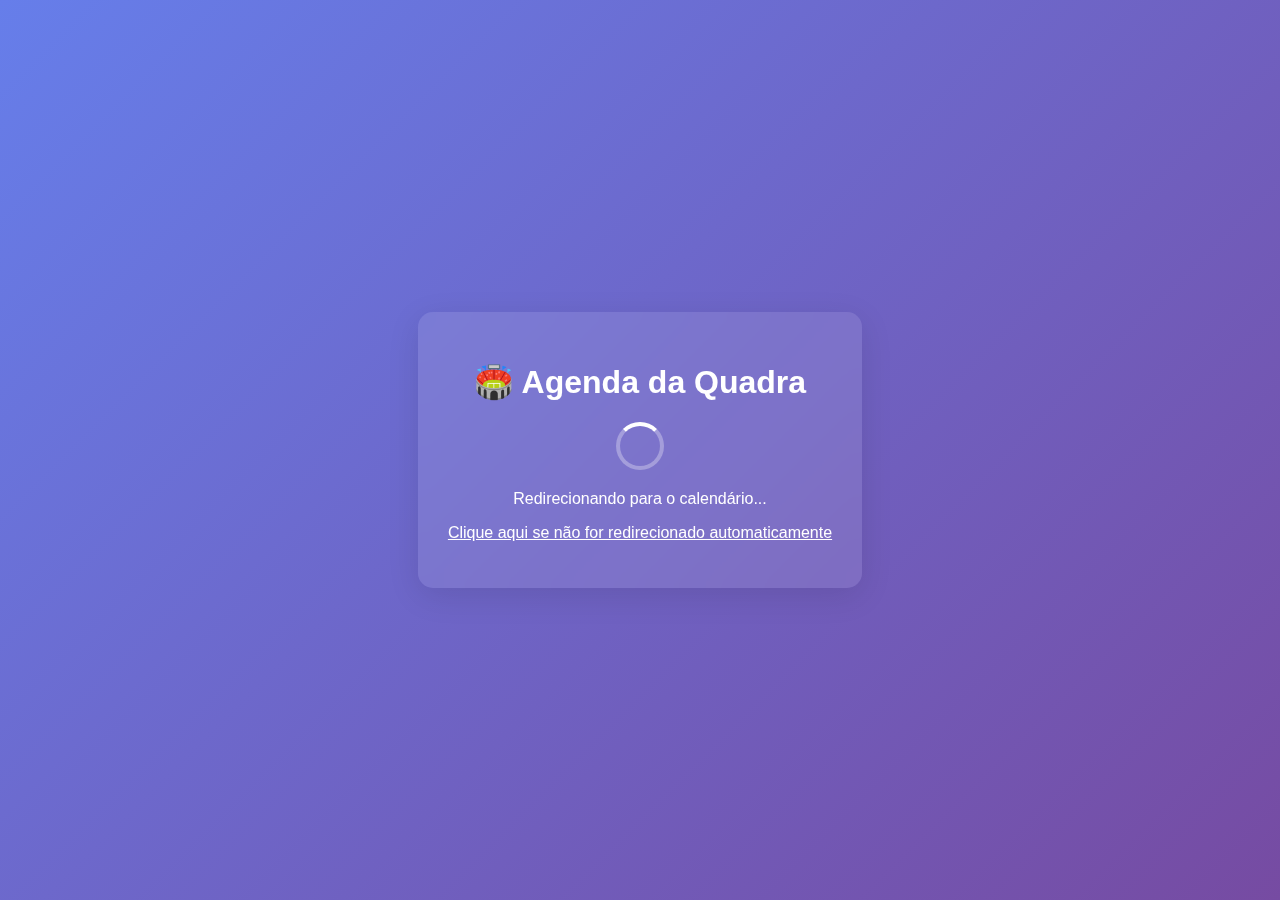
<file: Src/wwwroot/index.html>
<!DOCTYPE html>
<html lang="pt-BR">
<head>
    <meta charset="UTF-8">
    <meta name="viewport" content="width=device-width, initial-scale=1.0">
    <title>Agenda da Quadra - Redirecionando...</title>
    <style>
        body {
            font-family: 'Segoe UI', Tahoma, Geneva, Verdana, sans-serif;
            background: linear-gradient(135deg, #667eea 0%, #764ba2 100%);
            height: 100vh;
            margin: 0;
            display: flex;
            align-items: center;
            justify-content: center;
            color: white;
        }
        .redirect-message {
            text-align: center;
            background: rgba(255, 255, 255, 0.1);
            backdrop-filter: blur(10px);
            padding: 30px;
            border-radius: 15px;
            box-shadow: 0 8px 32px rgba(0, 0, 0, 0.1);
        }
        .loader {
            width: 40px;
            height: 40px;
            border: 4px solid rgba(255, 255, 255, 0.3);
            border-top: 4px solid white;
            border-radius: 50%;
            animation: spin 1s linear infinite;
            margin: 20px auto;
        }
        @keyframes spin {
            to { transform: rotate(360deg); }
        }
        a {
            color: white;
            text-decoration: underline;
        }
    </style>
</head>
<body>
    <div class="redirect-message">
        <h1>🏟️ Agenda da Quadra</h1>
        <div class="loader"></div>
        <p>Redirecionando para o calendário...</p>
        <p><a href="Calendar/index.html">Clique aqui se não for redirecionado automaticamente</a></p>
    </div>

    <script>
        // Redireciona automaticamente após 2 segundos
        setTimeout(() => {
            window.location.href = 'Calendar/index.html';
        }, 2000);
    </script>
</body>
</html>
</file>
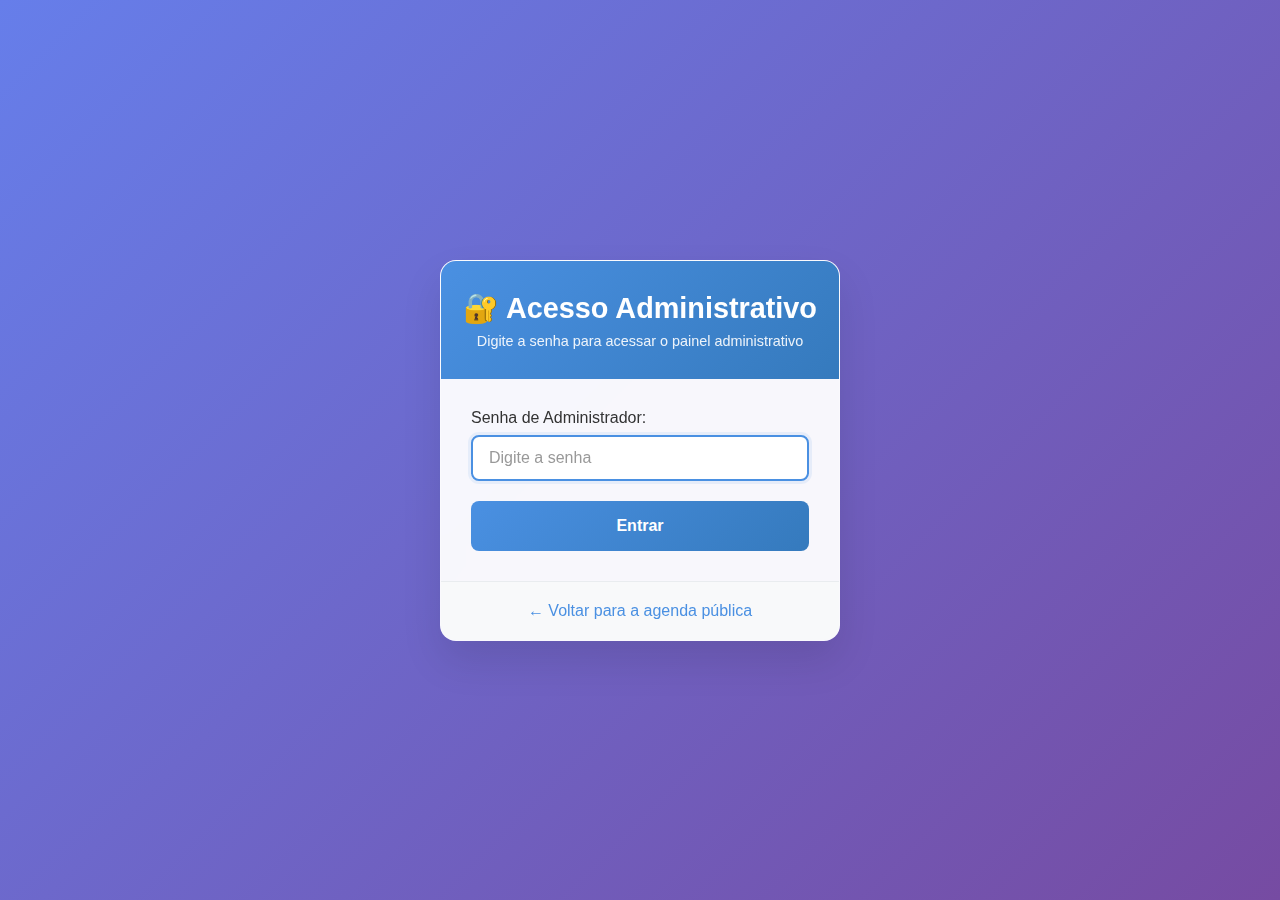
<file: FronEnd/admin-dashboard.html>
<!DOCTYPE html>
<html lang="pt-BR">
<head>
    <meta charset="UTF-8">
    <meta name="viewport" content="width=device-width, initial-scale=1.0">
    <title>Painel Administrativo - Quadra</title>
    <link rel="stylesheet" href="style.css">
    <link rel="stylesheet" href="admin-dashboard.css">
</head>
<body>
    <header class="admin-header">
        <h1>📊 Painel Administrativo</h1>
        <div class="header-actions">
            <button id="refresh-btn" class="btn-secondary">🔄 Atualizar</button>
            <button id="logout-btn" class="btn-danger">🚪 Sair</button>
        </div>
    </header>

    <main class="admin-main">
        <!-- Estatísticas -->
        <section class="stats-section">
            <h2>📈 Estatísticas Rápidas</h2>
            <div class="stats-grid">
                <div class="stat-card">
                    <h3>Total de Agendamentos</h3>
                    <span id="total-agendamentos" class="stat-number">-</span>
                </div>
                <div class="stat-card">
                    <h3>Esta Semana</h3>
                    <span id="agendamentos-semana" class="stat-number">-</span>
                </div>
                <div class="stat-card">
                    <h3>Hoje</h3>
                    <span id="agendamentos-hoje" class="stat-number">-</span>
                </div>
            </div>
        </section>

        <!-- Lista de Agendamentos -->
        <section class="agendamentos-section">
            <h2>📅 Todos os Agendamentos</h2>
            <div id="loading" class="loading" style="display: none;">
                <div class="loader"></div>
                <p>Carregando agendamentos...</p>
            </div>
            
            <div id="agendamentos-container" class="agendamentos-container">
                <!-- Agendamentos serão inseridos aqui -->
            </div>
            
            <div id="empty-message" class="empty-message" style="display: none;">
                <p>📝 Nenhum agendamento encontrado.</p>
            </div>
        </section>
    </main>

    <!-- Modal de Confirmação para Remoção -->
    <div id="confirm-modal" class="modal-overlay" style="display: none;">
        <div class="modal-content modal-confirm">
            <h3>⚠️ Confirmar Remoção</h3>
            <p>Tem certeza que deseja remover o agendamento de:</p>
            <div id="confirm-details" class="confirm-details"></div>
            <div class="modal-actions">
                <button id="confirm-remove" class="btn-danger">Sim, Remover</button>
                <button id="cancel-remove" class="btn-secondary">Cancelar</button>
            </div>
        </div>
    </div>

    <!-- Modal de Feedback -->
    <div id="feedback-modal" class="modal-overlay" style="display: none;">
        <div class="modal-content" id="feedback-content">
            <h3 id="feedback-title">Título</h3>
            <p id="feedback-message">Mensagem</p>
            <button id="feedback-close" class="btn-primary">OK</button>
        </div>
    </div>

    <script src="admin-dashboard.js"></script>
</body>
</html>
</file>
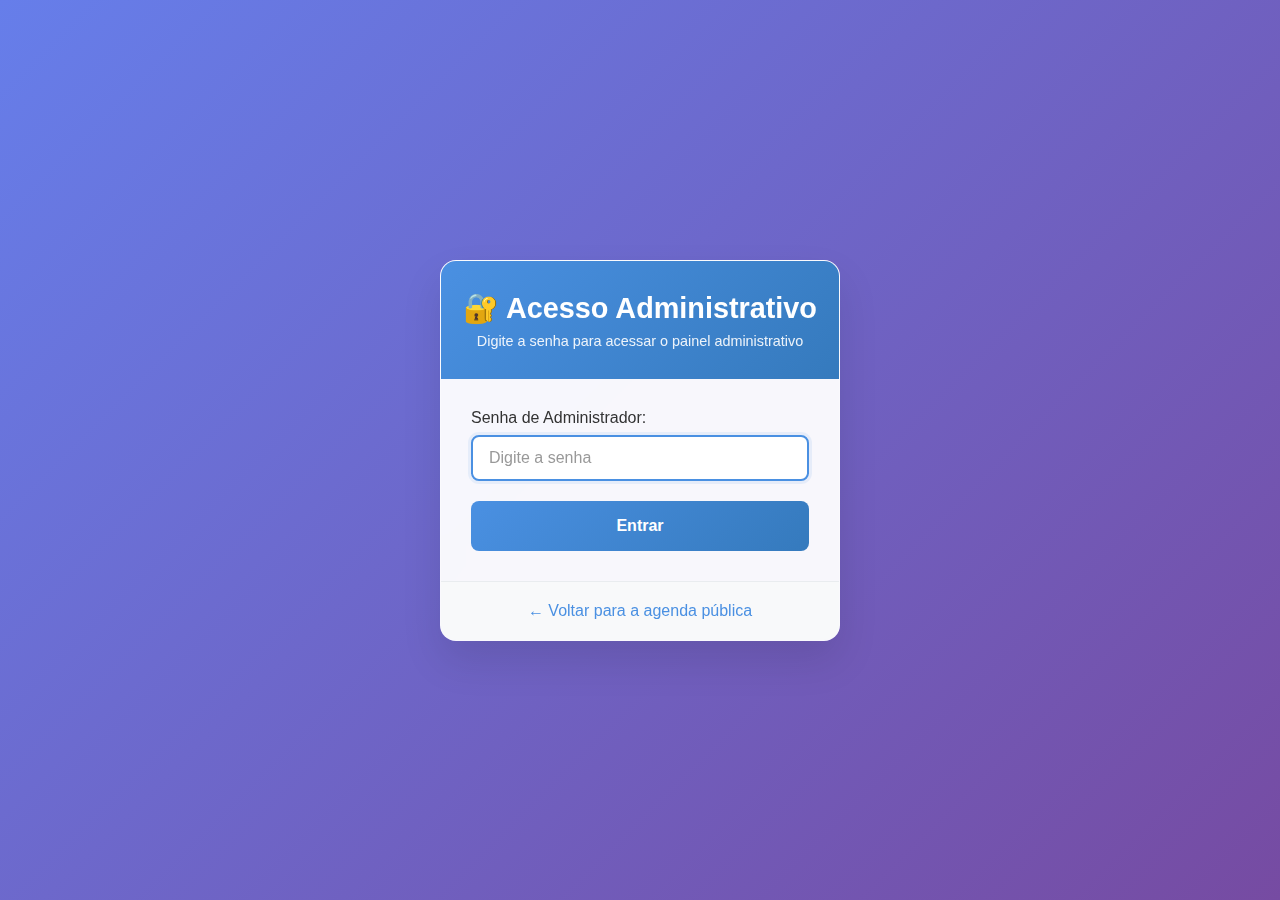
<file: FronEnd/admin-login.html>
<!DOCTYPE html>
<html lang="pt-BR">
<head>
    <meta charset="UTF-8">
    <meta name="viewport" content="width=device-width, initial-scale=1.0">
    <title>Acesso Administrativo - Quadra</title>
    <link rel="stylesheet" href="admin-login.css">
</head>
<body>
    <div class="login-container">
        <div class="login-card">
            <header class="login-header">
                <h1>🔐 Acesso Administrativo</h1>
                <p>Digite a senha para acessar o painel administrativo</p>
            </header>
            
            <form id="login-form" class="login-form">
                <div class="form-group">
                    <label for="password">Senha de Administrador:</label>
                    <input type="password" id="password" required placeholder="Digite a senha">
                </div>
                
                <button type="submit" id="login-btn" class="login-btn">
                    <span id="login-text">Entrar</span>
                    <div id="login-loader" class="loader" style="display: none;"></div>
                </button>
            </form>
            
            <div id="error-message" class="error-message" style="display: none;"></div>
            
            <footer class="login-footer">
                <p><a href="index.html">← Voltar para a agenda pública</a></p>
            </footer>
        </div>
    </div>
    
    <script src="admin-login.js"></script>
</body>
</html>
</file>
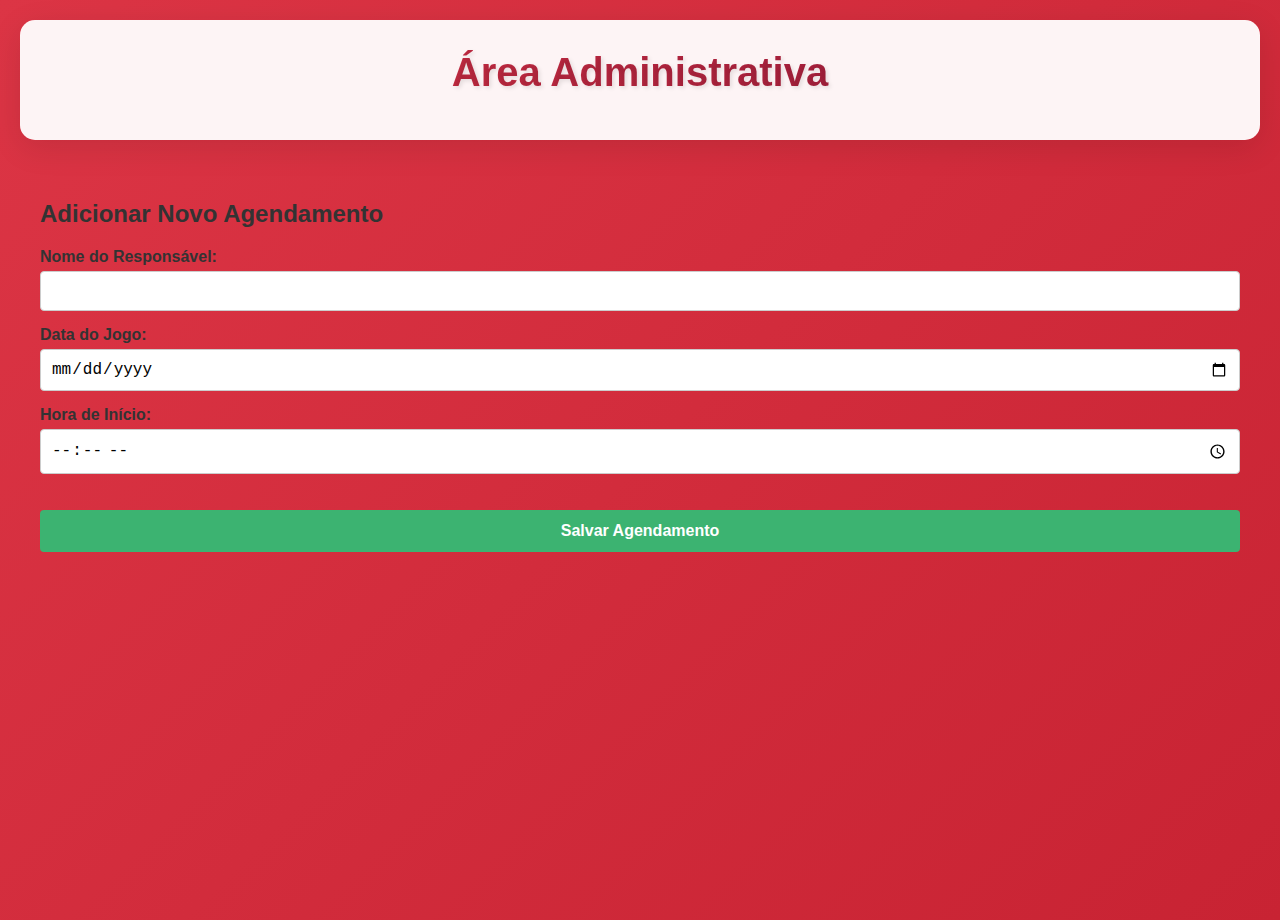
<file: FronEnd/admin.html>
<!DOCTYPE html>
<html lang="pt-BR">
<head>
    <meta charset="UTF-8">
    <meta name="viewport" content="width=device-width, initial-scale=1.0">
    <title>Admin - Agenda da Quadra</title>
    <link rel="stylesheet" href="style.css">
    <link rel="stylesheet" href="admin.css">
</head>
<body>
    <header>
        <h1>Área Administrativa</h1>
    </header>

    <main>
        <h2>Adicionar Novo Agendamento</h2>
        <form id="form-agendamento" novalidate>
            <div class="form-group">
                <label for="nome">Nome do Responsável:</label>
                <input type="text" id="nome" required>
            </div>
            <div class="form-group">
                <label for="data">Data do Jogo:</label>
                <input type="date" id="data" required>
            </div>
            <div class="form-group">
                <label for="hora">Hora de Início:</label>
                <input type="time" id="hora" min="08:00" max="21:00" required>
                <p id="info-horario-fim"></p> 
            </div>
            <button type="submit" id="btn-salvar">Salvar Agendamento</button>
        </form>
    </main>

    <div id="modal-overlay" class="modal-overlay">
        <div class="modal-content" id="modal-content">
            <h3 id="modal-title">Título do Modal</h3>
            <div id="modal-loader" class="loader"></div>
            <p id="modal-message">Mensagem aqui...</p>
            <button id="modal-close-btn" type="button">Fechar</button>
        </div>
    </div>

    <script src="admin.js"></script>
</body>
</html>
</file>
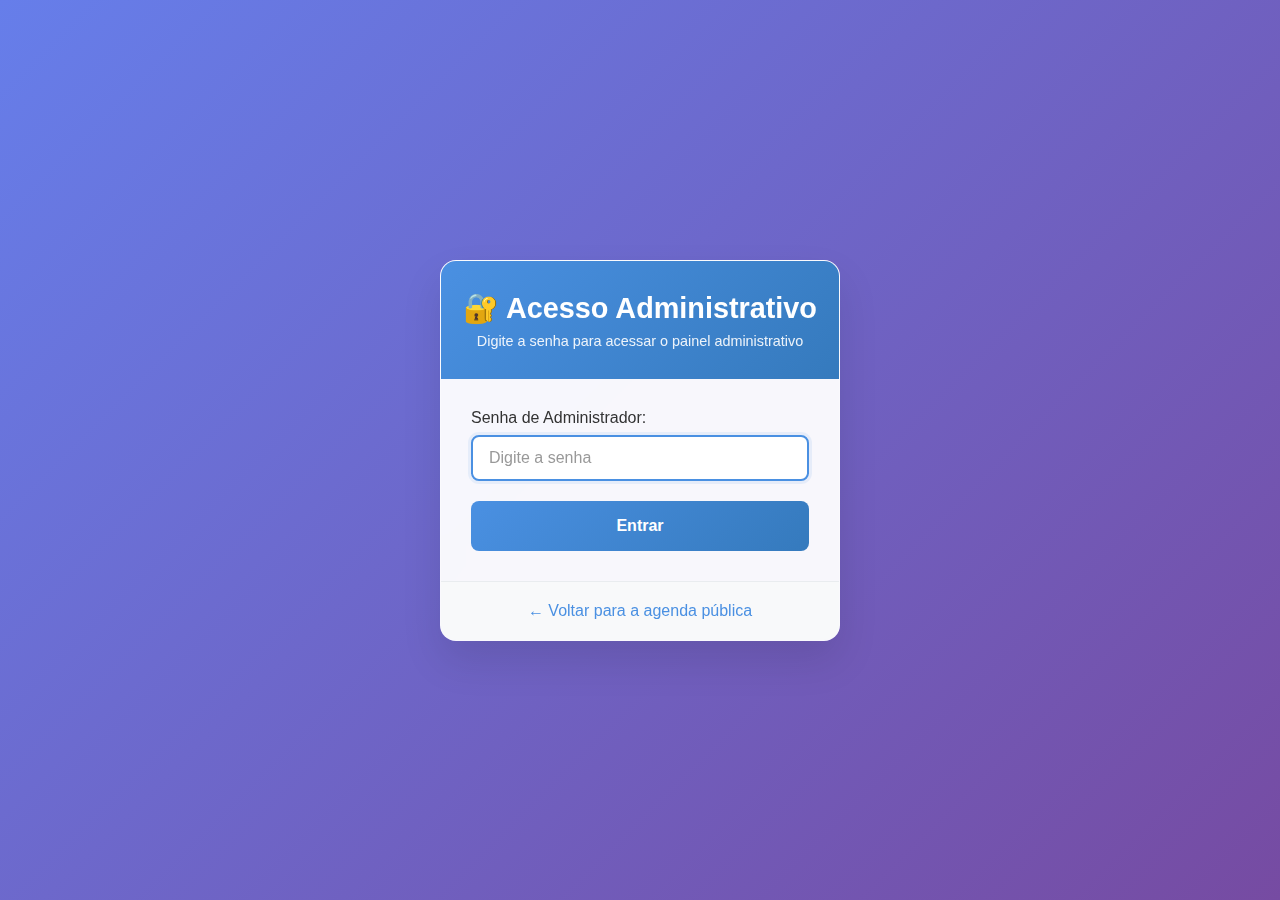
<file: FronEnd/Admin/dashboard.html>
<!DOCTYPE html>
<html lang="pt-BR">
<head>
    <meta charset="UTF-8">
    <meta name="viewport" content="width=device-width, initial-scale=1.0">
    <title>Painel Administrativo - Quadra</title>
    <link rel="stylesheet" href="../Calendar/calendar.css">
    <link rel="stylesheet" href="dashboard.css">
</head>
<body>
    <header class="admin-header">
        <h1>📊 Painel Administrativo</h1>
        <div class="header-actions">
            <button id="refresh-btn" class="btn-secondary">🔄 Atualizar</button>
            <button id="logout-btn" class="btn-danger">🚪 Sair</button>
        </div>
    </header>

    <main class="admin-main">
        <!-- Estatísticas -->
        <section class="stats-section">
            <h2>📈 Estatísticas Rápidas</h2>
            <div class="stats-grid">
                <div class="stat-card">
                    <h3>Total de Agendamentos</h3>
                    <span id="total-agendamentos" class="stat-number">-</span>
                </div>
                <div class="stat-card">
                    <h3>Esta Semana</h3>
                    <span id="agendamentos-semana" class="stat-number">-</span>
                </div>
                <div class="stat-card">
                    <h3>Hoje</h3>
                    <span id="agendamentos-hoje" class="stat-number">-</span>
                </div>
            </div>
        </section>

        <!-- Lista de Agendamentos -->
        <section class="agendamentos-section">
            <h2>📅 Todos os Agendamentos</h2>
            <div id="loading" class="loading" style="display: none;">
                <div class="loader"></div>
                <p>Carregando agendamentos...</p>
            </div>
            
            <div id="agendamentos-container" class="agendamentos-container">
                <!-- Agendamentos serão inseridos aqui -->
            </div>
            
            <div id="empty-message" class="empty-message" style="display: none;">
                <p>📝 Nenhum agendamento encontrado.</p>
            </div>
        </section>
    </main>

    <!-- Modal de Confirmação para Remoção -->
    <div id="confirm-modal" class="modal-overlay" style="display: none;">
        <div class="modal-content modal-confirm">
            <h3>⚠️ Confirmar Remoção</h3>
            <p>Tem certeza que deseja remover o agendamento de:</p>
            <div id="confirm-details" class="confirm-details"></div>
            <div class="modal-actions">
                <button id="confirm-remove" class="btn-danger">Sim, Remover</button>
                <button id="cancel-remove" class="btn-secondary">Cancelar</button>
            </div>
        </div>
    </div>

    <!-- Modal de Feedback -->
    <div id="feedback-modal" class="modal-overlay" style="display: none;">
        <div class="modal-content" id="feedback-content">
            <h3 id="feedback-title">Título</h3>
            <p id="feedback-message">Mensagem</p>
            <button id="feedback-close" class="btn-primary">OK</button>
        </div>
    </div>

    <script src="dashboard.js"></script>
</body>
</html>
</file>
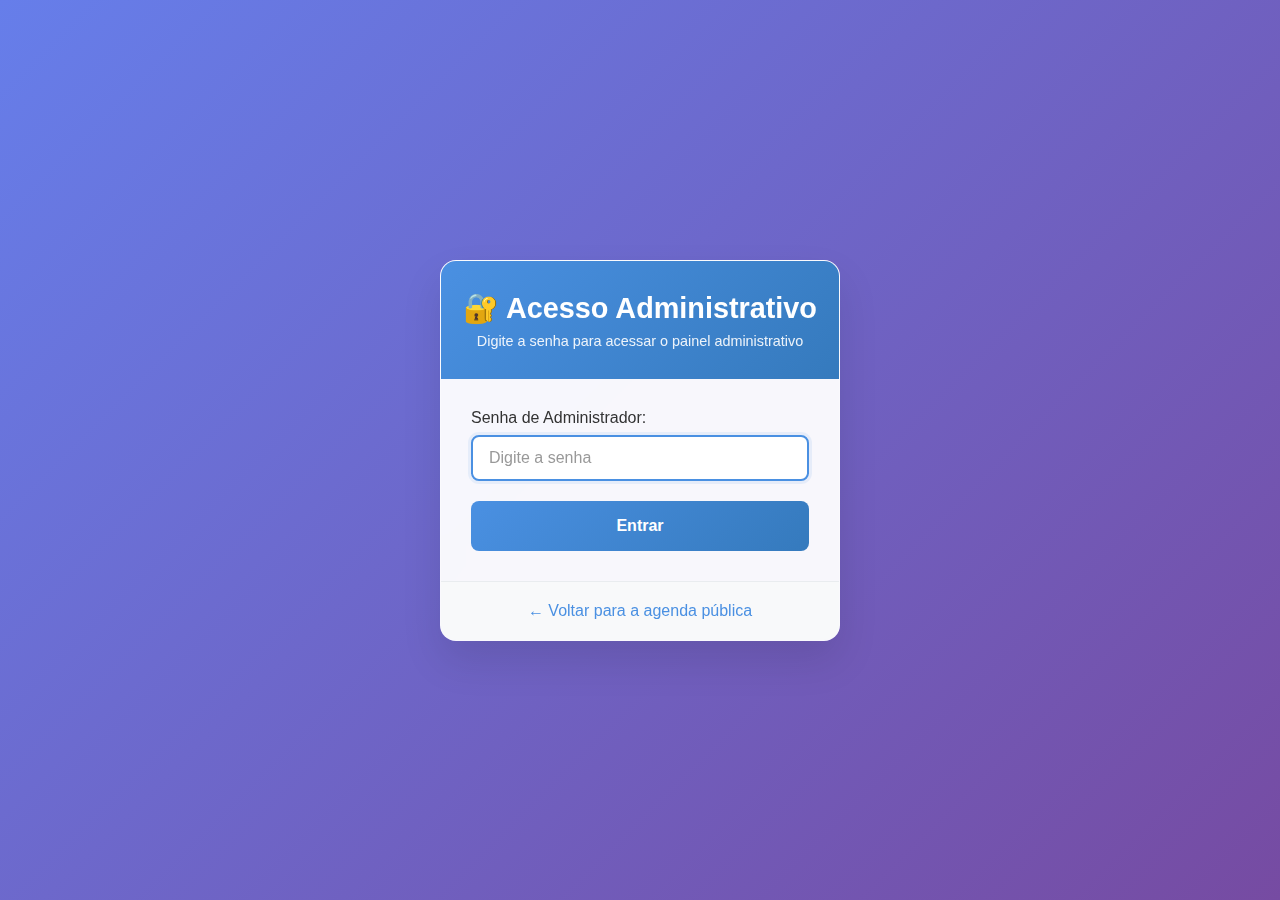
<file: FronEnd/Admin/login.html>
<!DOCTYPE html>
<html lang="pt-BR">
<head>
    <meta charset="UTF-8">
    <meta name="viewport" content="width=device-width, initial-scale=1.0">
    <title>Acesso Administrativo - Quadra</title>
    <link rel="stylesheet" href="login.css">
</head>
<body>
    <div class="login-container">
        <div class="login-card">
            <header class="login-header">
                <h1>🔐 Acesso Administrativo</h1>
                <p>Digite a senha para acessar o painel administrativo</p>
            </header>
            
            <form id="login-form" class="login-form">
                <div class="form-group">
                    <label for="password">Senha de Administrador:</label>
                    <input type="password" id="password" required placeholder="Digite a senha">
                </div>
                
                <button type="submit" id="login-btn" class="login-btn">
                    <span id="login-text">Entrar</span>
                    <div id="login-loader" class="loader" style="display: none;"></div>
                </button>
            </form>
            
            <div id="error-message" class="error-message" style="display: none;"></div>
            
            <footer class="login-footer">
                <p><a href="../Calendar/index.html">← Voltar para a agenda pública</a></p>
            </footer>
        </div>
    </div>
    
    <script src="login.js"></script>
</body>
</html>
</file>
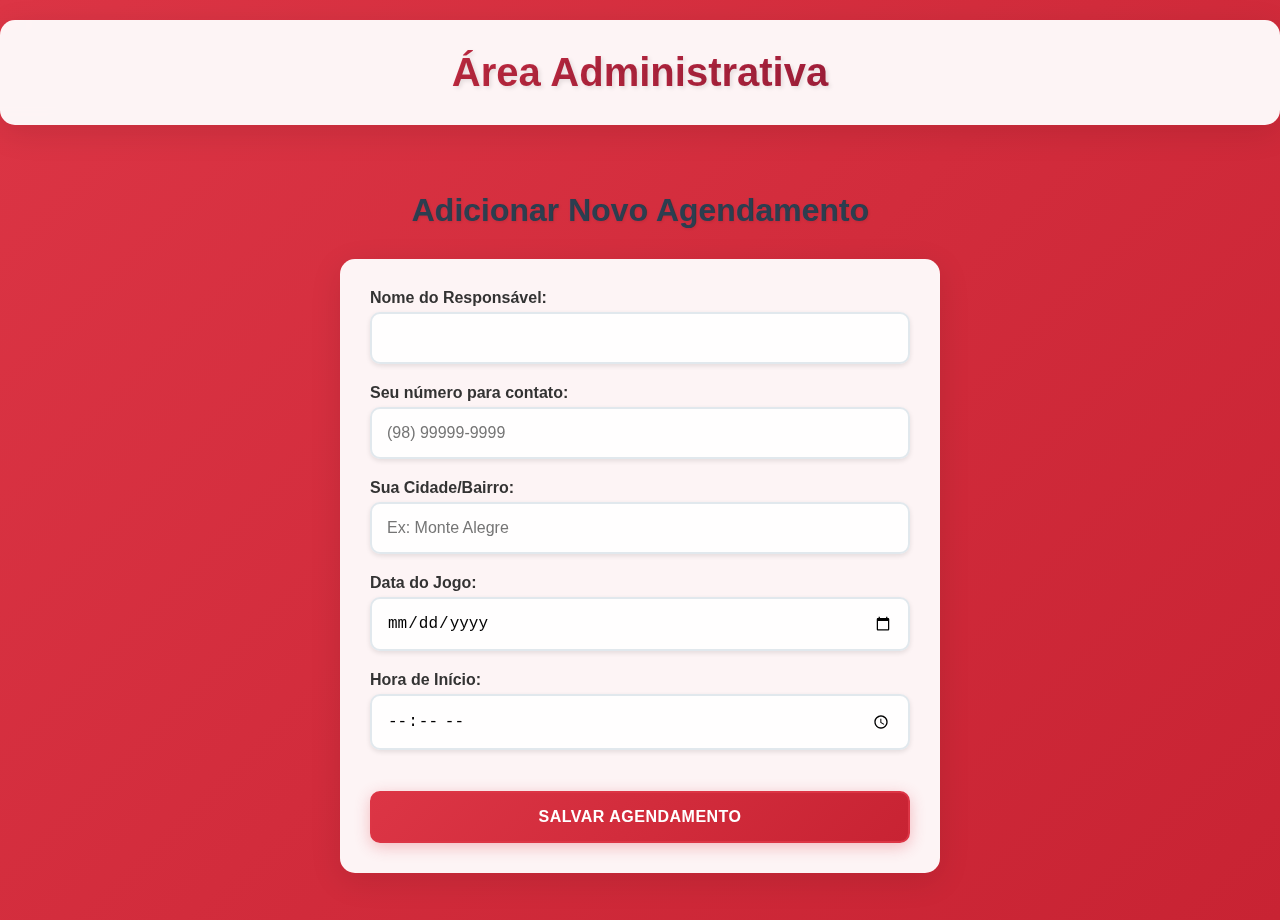
<file: FronEnd/Booking/booking.html>
<!DOCTYPE html>
<html lang="pt-BR">
<head>
    <meta charset="UTF-8">
    <meta name="viewport" content="width=device-width, initial-scale=1.0">
    <title>Admin - Agenda da Quadra</title>
    <link rel="stylesheet" href="../Calendar/calendar.css">
    <link rel="stylesheet" href="booking.css">
</head>
<body>
    <header>
        <h1>Área Administrativa</h1>
    </header>

    <main>
        <h2>Adicionar Novo Agendamento</h2>
        <form id="form-agendamento" novalidate>
            <div class="form-group">
                <label for="nome">Nome do Responsável:</label>
                <input type="text" id="nome" required>
            </div>
            <div class="form-group">
                <label for="contato">Seu número para contato:</label>
                <input type="tel" id="contato" required placeholder="(98) 99999-9999">
            </div>
            <div class="form-group">
                <label for="cidade-bairro">Sua Cidade/Bairro:</label>
                <input type="text" id="cidade-bairro" required placeholder="Ex: Monte Alegre">
            </div>
            <div class="form-group">
                <label for="data">Data do Jogo:</label>
                <input type="date" id="data" required>
            </div>
            <div class="form-group">
                <label for="hora">Hora de Início:</label>
                <input type="time" id="hora" min="08:00" max="21:00" required>
                <p id="info-horario-fim"></p> 
            </div>
            <button type="submit" id="btn-salvar">Salvar Agendamento</button>
        </form>
    </main>

    <div id="modal-overlay" class="modal-overlay">
        <div class="modal-content" id="modal-content">
            <h3 id="modal-title">Título do Modal</h3>
            <div id="modal-loader" class="loader"></div>
            <p id="modal-message">Mensagem aqui...</p>
            <button id="modal-close-btn" type="button">Fechar</button>
        </div>
    </div>

    <script src="booking.js"></script>
</body>
</html>
</file>
<file: FronEnd/style.css>
/* Estilos gerais do corpo da página - Tema Municipal */
body {
    font-family: 'Segoe UI', Tahoma, Geneva, Verdana, sans-serif;
    margin: 0;
    padding: 0;
    background: linear-gradient(135deg, #dc3545 0%, #c82333 100%);
    min-height: 100vh;
    color: #333;
}

/* Container principal */
main {
    padding: 20px;
    max-width: 1200px;
    margin: 0 auto;
}

/* Estilos do cabeçalho */
header {
    text-align: center;
    margin-bottom: 30px;
    padding: 30px 20px;
    background: rgba(255, 255, 255, 0.95);
    backdrop-filter: blur(10px);
    border-radius: 15px;
    box-shadow: 0 8px 32px rgba(0, 0, 0, 0.1);
    margin: 20px;
}

header h1 {
    color: #2c3e50;
    font-size: 2.5em;
    margin: 0 0 15px 0;
    text-shadow: 2px 2px 4px rgba(0,0,0,0.1);
    background: linear-gradient(45deg, #dc3545, #8b1538);
    -webkit-background-clip: text;
    -webkit-text-fill-color: transparent;
    background-clip: text;
    font-weight: 700;
}

/* Link administrativo */
.admin-link {
    margin-top: 15px;
}

.admin-access {
    display: inline-block;
    background: linear-gradient(135deg, #6c757d 0%, #5a6268 100%);
    color: white;
    text-decoration: none;
    padding: 8px 16px;
    border-radius: 20px;
    font-size: 0.9em;
    font-weight: 500;
    transition: all 0.3s ease;
    box-shadow: 0 2px 8px rgba(108, 117, 125, 0.3);
    border: 1px solid rgba(255, 255, 255, 0.2);
}

.admin-access:hover {
    background: linear-gradient(135deg, #5a6268 0%, #495057 100%);
    transform: translateY(-1px);
    box-shadow: 0 4px 12px rgba(108, 117, 125, 0.4);
    color: white;
}

/* Container do calendário */
#calendario {
    background: rgba(255, 255, 255, 0.95);
    backdrop-filter: blur(10px);
    border-radius: 15px;
    padding: 20px;
    box-shadow: 0 8px 32px rgba(0, 0, 0, 0.1);
    margin: 20px;
}

/* Adiciona um marcador para o dia atual APENAS na visualização de mês */
.fc .fc-daygrid-day.fc-day-today {
    background: linear-gradient(135deg, #ffc107 0%, #ffdb4d 100%) !important;
    border-radius: 8px !important;
    border: 2px solid #dc3545 !important;
}

/* Estilos dos eventos no calendário */
.fc-event {
    background: linear-gradient(135deg, #dc3545 0%, #c82333 100%) !important;
    border: none !important;
    border-radius: 8px !important;
    padding: 4px 8px !important;
    font-weight: 600 !important;
    text-shadow: 1px 1px 2px rgba(0,0,0,0.3) !important;
    color: white !important;
}

/* --- ESTILOS MELHORADOS PARA OS BOTÕES --- */

/* Botões do cabeçalho do calendário com gradiente municipal */
.fc .fc-toolbar-chunk .fc-button-primary {
    background: linear-gradient(135deg, #dc3545 0%, #c82333 100%) !important;
    border: none !important;
    border-radius: 8px !important;
    padding: 8px 16px !important;
    font-weight: 600 !important;
    text-transform: uppercase !important;
    letter-spacing: 0.5px !important;
    box-shadow: 0 4px 15px rgba(220, 53, 69, 0.3) !important;
    transition: all 0.3s ease !important;
    color: white !important;
}

/* Efeito hover nos botões */
.fc .fc-toolbar-chunk .fc-button-primary:hover {
    background: linear-gradient(135deg, #e74c3c 0%, #dc3545 100%) !important;
    color: white !important;
    transform: translateY(-2px) !important;
    box-shadow: 0 6px 20px rgba(231, 76, 60, 0.4) !important;
}

.fc .fc-toolbar-chunk .fc-button-primary:active {
    transform: translateY(0) !important;
    box-shadow: 0 2px 10px rgba(220, 53, 69, 0.3) !important;
}

/* Estilo do título do calendário */
.fc .fc-toolbar-title {
    color: #2c3e50 !important;
    font-weight: 700 !important;
    font-size: 1.8em !important;
    text-shadow: 1px 1px 3px rgba(0,0,0,0.1) !important;
    color: #2c3e50 !important;
}

/* Botão desabilitado */
.fc .fc-button-disabled {
    background: linear-gradient(135deg, #bbb 0%, #999 100%) !important;
    cursor: not-allowed !important;
    opacity: 0.6 !important;
}

/* Estilos do modal */
.modal-overlay {
    position: fixed;
    top: 0;
    left: 0;
    width: 100%;
    height: 100%;
    background-color: rgba(0, 0, 0, 0.6);
    display: none;
    justify-content: center;
    align-items: center;
    z-index: 1000;
}

.modal-content {
    background: rgba(255, 255, 255, 0.98);
    backdrop-filter: blur(20px);
    padding: 30px 40px;
    border-radius: 20px;
    box-shadow: 0 20px 40px rgba(0,0,0,0.15);
    text-align: center;
    width: 90%;
    max-width: 450px;
    border: 1px solid rgba(255, 255, 255, 0.2);
    transform: scale(1);
    transition: all 0.3s ease;
}

.modal-content h3 {
    margin-top: 0;
    color: #dc3545;
    font-size: 1.5em;
    text-shadow: 1px 1px 3px rgba(0,0,0,0.1);
}

.modal-content p {
    color: #333;
    font-size: 1.1em;
    line-height: 1.5;
    margin-bottom: 20px;
}

#modal-close-btn {
    margin-top: 20px;
    background: linear-gradient(135deg, #dc3545 0%, #c82333 100%);
    border: 2px solid #dc3545;
    border-radius: 10px;
    padding: 12px 24px;
    font-weight: 600;
    text-transform: uppercase;
    letter-spacing: 0.5px;
    box-shadow: 0 4px 15px rgba(220, 53, 69, 0.3);
    color: white;
    cursor: pointer;
    transition: all 0.3s ease;
    font-size: 14px;
}

#modal-close-btn:hover {
    background: linear-gradient(135deg, #ffc107 0%, #ffdb4d 100%);
    color: #333;
    border-color: #dc3545;
    transform: translateY(-2px);
    box-shadow: 0 6px 20px rgba(255, 193, 7, 0.4);
}

/* Modal de termos específico */
.modal-terms {
    max-width: 500px;
    text-align: left;
}

.modal-terms h3 {
    text-align: center;
    margin-bottom: 20px;
    color: #dc3545;
    font-size: 1.4em;
}

.modal-terms #termos-message {
    margin-bottom: 25px;
    line-height: 1.6;
}

.modal-terms #termos-message p {
    margin-bottom: 15px;
    font-size: 1em;
    color: #333;
}

.termos-buttons {
    display: flex;
    gap: 15px;
    justify-content: center;
    margin-top: 20px;
}

.btn-aceitar {
    background: linear-gradient(135deg, #dc3545 0%, #c82333 100%);
    color: white;
    border: 2px solid #dc3545;
    border-radius: 10px;
    padding: 12px 24px;
    font-weight: 600;
    text-transform: uppercase;
    letter-spacing: 0.5px;
    cursor: pointer;
    transition: all 0.3s ease;
    font-size: 14px;
    flex: 1;
}

.btn-aceitar:hover {
    background: linear-gradient(135deg, #ffc107 0%, #ffdb4d 100%);
    color: #333;
    border-color: #dc3545;
    transform: translateY(-2px);
    box-shadow: 0 6px 20px rgba(255, 193, 7, 0.4);
}

.btn-cancelar {
    background: linear-gradient(135deg, #6c757d 0%, #5a6268 100%);
    color: white;
    border: 2px solid #6c757d;
    border-radius: 10px;
    padding: 12px 24px;
    font-weight: 600;
    text-transform: uppercase;
    letter-spacing: 0.5px;
    cursor: pointer;
    transition: all 0.3s ease;
    font-size: 14px;
    flex: 1;
}

.btn-cancelar:hover {
    background: linear-gradient(135deg, #5a6268 0%, #495057 100%);
    transform: translateY(-2px);
    box-shadow: 0 6px 20px rgba(108, 117, 125, 0.4);
}

/* Controlar altura do calendário na vista diária */
.fc-timeGridDay-view .fc-scrollgrid {
    height: fit-content !important;
}

.fc-timeGridDay-view .fc-timegrid-body {
    min-height: auto !important;
    height: auto !important;
}

.fc-timeGridDay-view .fc-scroller {
    overflow-y: visible !important;
    height: auto !important;
}
</file>
<file: FronEnd/admin.css>
form {
    display: flex;
    flex-direction: column;
    gap: 15px;
}
.form-group {
    display: flex;
    flex-direction: column;
}
.form-group label {
    margin-bottom: 5px;
    font-weight: bold;
    cursor: pointer;
}
input[type="text"],
input[type="date"],
input[type="time"],
input[type="tel"] {
    padding: 10px;
    border: 1px solid #ccc;
    border-radius: 4px;
    font-size: 16px;
}
button {
    padding: 12px;
    background-color: #3CB371;
    color: white;
    border: none;
    border-radius: 4px;
    font-size: 16px;
    font-weight: bold;
    cursor: pointer;
    transition: background-color 0.3s;
}
button:hover {
    background-color: #5a6268;
}
#info-horario-fim {
    font-style: italic;
    color: #555;
    margin-top: 5px;
}

/* estilos do modal */
.modal-overlay {
    position: fixed;
    top: 0;
    left: 0;
    width: 100%;
    height: 100%;
    background-color: rgba(0, 0, 0, 0.6);
    display: none; 
    justify-content: center;
    align-items: center;
    z-index: 1000;
}
.modal-content {
    background-color: white;
    padding: 20px 30px;
    border-radius: 8px;
    box-shadow: 0 5px 15px rgba(0,0,0,0.3);
    text-align: center;
    width: 90%;
    max-width: 400px;
}
.modal-content h3 {
    margin-top: 0;
}
#modal-close-btn {
    margin-top: 15px;
    background-color: #3CB371;
}
#modal-close-btn.success {
    background-color: #28a745; 
}

/* Spinner de Carregamento */
.loader {
    border: 5px solid #f3f3f3;
    border-top: 5px solid #28a745;
    border-radius: 50%;
    width: 40px;
    height: 40px;
    animation: spin 1s linear infinite;
    margin: 20px auto;
    display: none; 
}
@keyframes spin {
    0% { transform: rotate(0deg); }
    100% { transform: rotate(360deg); }
}

/* Classes de estado para o modal */
.modal-loading #modal-title { display: none; }
.modal-loading #modal-message { display: none; }
.modal-loading #modal-close-btn { display: none; }
.modal-loading .loader { display: block; }

.modal-success #modal-title { color: #28a745; } 
.modal-error #modal-title { color: #dc3545; }
</file>
<file: FronEnd/Calendar/calendar.css>
/* Estilos gerais do corpo da página - Tema Municipal */
body {
    font-family: 'Segoe UI', Tahoma, Geneva, Verdana, sans-serif;
    margin: 0;
    padding: 0;
    background: linear-gradient(135deg, #dc3545 0%, #c82333 100%);
    min-height: 100vh;
    color: #333;
}

/* Container principal */
main {
    padding: 20px;
    max-width: 1200px;
    margin: 0 auto;
}

/* Estilos do cabeçalho */
header {
    text-align: center;
    margin-bottom: 30px;
    padding: 30px 20px;
    background: rgba(255, 255, 255, 0.95);
    backdrop-filter: blur(10px);
    border-radius: 15px;
    box-shadow: 0 8px 32px rgba(0, 0, 0, 0.1);
    margin: 20px;
}

header h1 {
    color: #2c3e50;
    font-size: 2.5em;
    margin: 0 0 15px 0;
    text-shadow: 2px 2px 4px rgba(0,0,0,0.1);
    background: linear-gradient(45deg, #dc3545, #8b1538);
    -webkit-background-clip: text;
    -webkit-text-fill-color: transparent;
    background-clip: text;
    font-weight: 700;
}

/* Link administrativo */
.admin-link {
    margin-top: 15px;
}

.admin-access {
    display: inline-block;
    background: linear-gradient(135deg, #6c757d 0%, #5a6268 100%);
    color: white;
    text-decoration: none;
    padding: 8px 16px;
    border-radius: 20px;
    font-size: 0.9em;
    font-weight: 500;
    transition: all 0.3s ease;
    box-shadow: 0 2px 8px rgba(108, 117, 125, 0.3);
    border: 1px solid rgba(255, 255, 255, 0.2);
}

.admin-access:hover {
    background: linear-gradient(135deg, #5a6268 0%, #495057 100%);
    transform: translateY(-1px);
    box-shadow: 0 4px 12px rgba(108, 117, 125, 0.4);
    color: white;
}

/* Container do calendário */
#calendario {
    background: rgba(255, 255, 255, 0.95);
    backdrop-filter: blur(10px);
    border-radius: 15px;
    padding: 20px;
    box-shadow: 0 8px 32px rgba(0, 0, 0, 0.1);
    margin: 20px;
}

/* Adiciona um marcador para o dia atual APENAS na visualização de mês */
.fc .fc-daygrid-day.fc-day-today {
    background: linear-gradient(135deg, #ffc107 0%, #ffdb4d 100%) !important;
    border-radius: 8px !important;
    border: 2px solid #dc3545 !important;
}

/* Estilos dos eventos no calendário */
.fc-event {
    background: linear-gradient(135deg, #dc3545 0%, #c82333 100%) !important;
    border: none !important;
    border-radius: 8px !important;
    padding: 4px 8px !important;
    font-weight: 600 !important;
    text-shadow: 1px 1px 2px rgba(0,0,0,0.3) !important;
    color: white !important;
}

/* --- ESTILOS MELHORADOS PARA OS BOTÕES --- */

/* Botões do cabeçalho do calendário com gradiente municipal */
.fc .fc-toolbar-chunk .fc-button-primary {
    background: linear-gradient(135deg, #dc3545 0%, #c82333 100%) !important;
    border: none !important;
    border-radius: 8px !important;
    padding: 8px 16px !important;
    font-weight: 600 !important;
    text-transform: uppercase !important;
    letter-spacing: 0.5px !important;
    box-shadow: 0 4px 15px rgba(220, 53, 69, 0.3) !important;
    transition: all 0.3s ease !important;
    color: white !important;
}

/* Efeito hover nos botões */
.fc .fc-toolbar-chunk .fc-button-primary:hover {
    background: linear-gradient(135deg, #e74c3c 0%, #dc3545 100%) !important;
    color: white !important;
    transform: translateY(-2px) !important;
    box-shadow: 0 6px 20px rgba(231, 76, 60, 0.4) !important;
}

.fc .fc-toolbar-chunk .fc-button-primary:active {
    transform: translateY(0) !important;
    box-shadow: 0 2px 10px rgba(220, 53, 69, 0.3) !important;
}

/* Estilo do título do calendário */
.fc .fc-toolbar-title {
    color: #2c3e50 !important;
    font-weight: 700 !important;
    font-size: 1.8em !important;
    text-shadow: 1px 1px 3px rgba(0,0,0,0.1) !important;
    color: #2c3e50 !important;
}

/* Botão desabilitado */
.fc .fc-button-disabled {
    background: linear-gradient(135deg, #bbb 0%, #999 100%) !important;
    cursor: not-allowed !important;
    opacity: 0.6 !important;
}

/* Estilos do modal */
.modal-overlay {
    position: fixed;
    top: 0;
    left: 0;
    width: 100%;
    height: 100%;
    background-color: rgba(0, 0, 0, 0.6);
    display: none;
    justify-content: center;
    align-items: center;
    z-index: 1000;
}

.modal-content {
    background: rgba(255, 255, 255, 0.98);
    backdrop-filter: blur(20px);
    padding: 30px 40px;
    border-radius: 20px;
    box-shadow: 0 20px 40px rgba(0,0,0,0.15);
    text-align: center;
    width: 90%;
    max-width: 450px;
    border: 1px solid rgba(255, 255, 255, 0.2);
    transform: scale(1);
    transition: all 0.3s ease;
}

.modal-content h3 {
    margin-top: 0;
    color: #dc3545;
    font-size: 1.5em;
    text-shadow: 1px 1px 3px rgba(0,0,0,0.1);
}

.modal-content p {
    color: #333;
    font-size: 1.1em;
    line-height: 1.5;
    margin-bottom: 15px;
}

/* Estilos específicos para mensagem de agendamentos bloqueados */
.modal-content #modal-message {
    text-align: left;
}

.modal-content #modal-message p:first-child {
    background: linear-gradient(135deg, #fff3cd 0%, #ffeaa7 100%);
    padding: 15px;
    border-radius: 10px;
    border-left: 4px solid #dc3545;
    margin-bottom: 15px;
    font-weight: 500;
}

.modal-content #modal-message p {
    margin-bottom: 12px;
}

.modal-content #modal-message hr {
    border: none;
    height: 1px;
    background: linear-gradient(to right, transparent, #dc3545, transparent);
    margin: 20px 0;
}

#modal-close-btn {
    margin-top: 20px;
    background: linear-gradient(135deg, #dc3545 0%, #c82333 100%);
    border: 2px solid #dc3545;
    border-radius: 10px;
    padding: 12px 24px;
    font-weight: 600;
    text-transform: uppercase;
    letter-spacing: 0.5px;
    box-shadow: 0 4px 15px rgba(220, 53, 69, 0.3);
    color: white;
    cursor: pointer;
    transition: all 0.3s ease;
    font-size: 14px;
}

#modal-close-btn:hover {
    background: linear-gradient(135deg, #ffc107 0%, #ffdb4d 100%);
    color: #333;
    border-color: #dc3545;
    transform: translateY(-2px);
    box-shadow: 0 6px 20px rgba(255, 193, 7, 0.4);
}

/* Modal de termos específico */
.modal-terms {
    max-width: 500px;
    text-align: left;
}

.modal-terms h3 {
    text-align: center;
    margin-bottom: 20px;
    color: #dc3545;
    font-size: 1.4em;
}

.modal-terms #termos-message {
    margin-bottom: 25px;
    line-height: 1.6;
}

.modal-terms #termos-message p {
    margin-bottom: 15px;
    font-size: 1em;
    color: #333;
}

.termos-buttons {
    display: flex;
    gap: 15px;
    justify-content: center;
    margin-top: 20px;
}

.btn-aceitar {
    background: linear-gradient(135deg, #dc3545 0%, #c82333 100%);
    color: white;
    border: 2px solid #dc3545;
    border-radius: 10px;
    padding: 12px 24px;
    font-weight: 600;
    text-transform: uppercase;
    letter-spacing: 0.5px;
    cursor: pointer;
    transition: all 0.3s ease;
    font-size: 14px;
    flex: 1;
}

.btn-aceitar:hover {
    background: linear-gradient(135deg, #ffc107 0%, #ffdb4d 100%);
    color: #333;
    border-color: #dc3545;
    transform: translateY(-2px);
    box-shadow: 0 6px 20px rgba(255, 193, 7, 0.4);
}

.btn-cancelar {
    background: linear-gradient(135deg, #6c757d 0%, #5a6268 100%);
    color: white;
    border: 2px solid #6c757d;
    border-radius: 10px;
    padding: 12px 24px;
    font-weight: 600;
    text-transform: uppercase;
    letter-spacing: 0.5px;
    cursor: pointer;
    transition: all 0.3s ease;
    font-size: 14px;
    flex: 1;
}

.btn-cancelar:hover {
    background: linear-gradient(135deg, #5a6268 0%, #495057 100%);
    transform: translateY(-2px);
    box-shadow: 0 6px 20px rgba(108, 117, 125, 0.4);
}

/* Controlar altura do calendário na vista diária */
.fc-timeGridDay-view .fc-scrollgrid {
    height: fit-content !important;
}

.fc-timeGridDay-view .fc-timegrid-body {
    min-height: auto !important;
    height: auto !important;
}

.fc-timeGridDay-view .fc-scroller {
    overflow-y: visible !important;
    height: auto !important;
}

/* ==== RESPONSIVIDADE MOBILE ==== */

/* Tablets e dispositivos médios */
@media (max-width: 768px) {
    /* Header ajustado */
    header {
        margin: 10px;
        padding: 20px 15px;
        border-radius: 12px;
    }
    
    header h1 {
        font-size: 2em;
        margin-bottom: 10px;
    }
    
    .nav-links {
        gap: 8px;
        justify-content: center;
    }
    
    .admin-access {
        font-size: 0.8em;
        padding: 6px 12px;
    }
    
    /* Container do calendário */
    main {
        padding: 10px;
    }
    
    #calendario {
        margin: 10px;
        padding: 15px;
        border-radius: 12px;
    }
    
    /* Botões do calendário menores */
    .fc .fc-toolbar-chunk .fc-button-primary {
        padding: 6px 12px !important;
        font-size: 0.8em !important;
    }
    
    .fc .fc-toolbar-title {
        font-size: 1.4em !important;
    }
    
    /* Modais ajustados */
    .modal-content {
        width: 95%;
        padding: 20px 25px;
        margin: 10px;
    }
    
    .termos-buttons {
        flex-direction: column;
        gap: 10px;
    }
}

/* ==== CELULARES - SOLUÇÃO DEFINITIVA ==== */
@media (max-width: 480px) {
    /* Header */
    header {
        margin: 5px;
        padding: 15px 10px;
    }
    
    header h1 {
        font-size: 1.6em;
        margin-bottom: 8px;
    }
    
    /* Navegação mobile centralizada */
    .nav-links {
        justify-content: center;
        align-items: center;
    }
    
    .admin-access {
        font-size: 0.75em;
        padding: 6px 10px;
        min-width: 120px;
        text-align: center;
    }
    
    /* Container principal */
    main {
        padding: 5px;
    }
    
    #calendario {
        margin: 5px;
        padding: 8px;
        overflow-x: hidden;
        position: relative;
    }
    
    /* ==> SOLUÇÃO: FORCAR LAYOUT VERTICAL LIMPO <== */
    
    /* Container do FullCalendar */
    .fc {
        width: 100% !important;
        font-size: 11px !important;
        position: relative !important;
    }
    
    /* Toolbar: layout vertical forçado */
    .fc .fc-toolbar {
        display: flex !important;
        flex-direction: column !important;
        align-items: center !important;
        gap: 8px !important;
        margin-bottom: 15px !important;
        padding: 8px 0 !important;
        background: rgba(255,255,255,0.95) !important;
        border-radius: 8px !important;
        box-shadow: 0 2px 4px rgba(0,0,0,0.1) !important;
    }
    
    /* Título no topo */
    .fc .fc-toolbar-title {
        order: 1 !important;
        font-size: 1rem !important;
        margin: 0 !important;
        padding: 5px 10px !important;
        width: auto !important;
        text-align: center !important;
        color: #2c3e50 !important;
        font-weight: 600 !important;
    }
    
    /* Grupo 1: Navegação */
    .fc .fc-toolbar-chunk:nth-child(1) {
        order: 2 !important;
        display: flex !important;
        gap: 4px !important;
        margin: 4px 0 !important;
    }
    
    /* Grupo 2: Título (já ordenado) */
    .fc .fc-toolbar-chunk:nth-child(2) {
        order: 1 !important;
        margin: 0 !important;
    }
    
    /* Grupo 3: Botões adicionais */
    .fc .fc-toolbar-chunk:nth-child(3) {
        order: 3 !important;
        display: flex !important;
        gap: 4px !important;
        margin: 4px 0 !important;
    }
    
    /* Todos os botões */
    .fc .fc-button {
        padding: 4px 8px !important;
        font-size: 10px !important;
        margin: 1px !important;
        min-width: 45px !important;
        height: 28px !important;
        line-height: 1.2 !important;
        white-space: nowrap !important;
        border-radius: 4px !important;
        display: inline-block !important;
    }
    
    .fc .fc-button-primary {
        font-size: 10px !important;
    }
    
    /* Grid do calendário */
    .fc .fc-view-harness {
        margin-top: 10px !important;
        clear: both !important;
        position: relative !important;
    }
    
    /* Container da tabela com bordas uniformes */
    .fc .fc-daygrid-body {
        border: 1px solid #dc3545 !important;
        border-radius: 8px !important;
        overflow: hidden !important;
    }
    
    /* Células dos dias com bordas uniformes */
    .fc .fc-daygrid-day {
        min-height: 42px !important;
        height: 42px !important;
        padding: 1px !important;
        border-right: 1px solid #dc3545 !important;
        border-bottom: 1px solid #dc3545 !important;
        border-left: none !important;
        border-top: none !important;
    }
    
    /* Remove borda direita da última coluna */
    .fc .fc-daygrid-day:nth-child(7n) {
        border-right: none !important;
    }
    
    /* Remove borda inferior da última linha */
    .fc .fc-daygrid-day:nth-last-child(-n+7) {
        border-bottom: none !important;
    }
    
    .fc .fc-daygrid-day-number {
        font-size: 11px !important;
        padding: 2px !important;
        line-height: 1.1 !important;
        font-weight: 500 !important;
    }
    
    /* Cabeçalhos dos dias */
    .fc .fc-col-header-cell {
        padding: 4px 2px !important;
        font-size: 9px !important;
        text-align: center !important;
        font-weight: bold !important;
        background: #f8f9fa !important;
        border-right: 1px solid #dc3545 !important;
        border-bottom: 2px solid #dc3545 !important;
        border-left: none !important;
        border-top: none !important;
    }
    
    /* Remove borda direita do último cabeçalho */
    .fc .fc-col-header-cell:last-child {
        border-right: none !important;
    }
    
    /* Container dos cabeçalhos */
    .fc .fc-col-header {
        border: 1px solid #dc3545 !important;
        border-bottom: none !important;
        border-radius: 8px 8px 0 0 !important;
        overflow: hidden !important;
    }
    
    /* Eventos */
    .fc-event {
        font-size: 8px !important;
        padding: 1px 2px !important;
        margin: 0px !important;
        line-height: 1 !important;
        min-height: auto !important;
        border-radius: 2px !important;
    }
    
    .fc-event-title {
        font-size: 8px !important;
        line-height: 1 !important;
    }
    
    /* ==== SOLUÇÃO ULTRA-AGRESSIVA ==== */
    
    /* MÁXIMA ESPECIFICIDADE PARA CONTAINER PRINCIPAL */
    body main #calendario.fc {
        border: 3px solid #dc3545 !important;
        border-radius: 10px !important;
        overflow: hidden !important;
        background: white !important;
        padding: 0 !important;
        box-sizing: border-box !important;
    }
    
    body main #calendario {
        border: 3px solid #dc3545 !important;
        border-radius: 10px !important;
        overflow: hidden !important;
        background: white !important;
        padding: 0 !important;
        margin: 5px auto !important;
        box-sizing: border-box !important;
        width: calc(100% - 10px) !important;
        max-width: 100% !important;
        display: block !important;
    }
    
    /* Força largura total nos containers internos */
    body main #calendario .fc {
        width: 100% !important;
        margin: 0 !important;
        padding: 0 !important;
        box-sizing: border-box !important;
    }
    
    body main #calendario .fc-view-harness {
        width: 100% !important;
        margin: 0 !important;
        padding: 0 !important;
        box-sizing: border-box !important;
    }
    
    /* NUCLEAR: Remove TODAS as bordas com máxima especificidade */
    body main #calendario *,
    body main #calendario * * ,
    body main #calendario * * *,
    body main #calendario * * * * {
        border: 0px solid transparent !important;
        border-width: 0 !important;
        outline: none !important;
    }
    
    /* Reaplica apenas separadores internos com especificidade máxima */
    body main #calendario .fc .fc-daygrid-day {
        border: 0px solid transparent !important;
        border-right: 1px solid #f0f0f0 !important;
        border-bottom: 1px solid #f0f0f0 !important;
        border-left-width: 0 !important;
        border-top-width: 0 !important;
        box-sizing: border-box !important;
    }
    
    body main #calendario .fc .fc-col-header-cell {
        border: 0px solid transparent !important;
        border-right: 1px solid #e0e0e0 !important;
        border-bottom: 2px solid #e0e0e0 !important;
        border-left-width: 0 !important;
        border-top-width: 0 !important;
        background: #f8f9fa !important;
        box-sizing: border-box !important;
    }
    
    /* Remove bordas da última coluna com máxima especificidade */
    body main #calendario .fc .fc-daygrid-day:nth-child(7n),
    body main #calendario .fc .fc-col-header-cell:nth-child(7n),
    body main #calendario .fc .fc-col-header-cell:last-child {
        border-right: none !important;
        border-right-width: 0 !important;
    }
    
    /* Remove bordas da última linha */
    body main #calendario .fc .fc-daygrid-day:nth-last-child(-n+7),
    body main #calendario .fc .fc-daygrid-day:last-child {
        border-bottom: none !important;
        border-bottom-width: 0 !important;
    }
    
    /* ESPECIFICIDADE NUCLEAR para containers */
    body main #calendario .fc .fc-daygrid-body,
    body main #calendario .fc .fc-col-header,
    body main #calendario .fc .fc-view-harness,
    body main #calendario .fc .fc-daygrid,
    body main #calendario .fc table,
    body main #calendario .fc tbody,
    body main #calendario .fc thead,
    body main #calendario .fc tr {
        border: 0px solid transparent !important;
        border-width: 0 !important;
        border-collapse: separate !important;
        outline: none !important;
    }
    }
    /* Modais otimizados para celular */
    .modal-content {
        width: 98%;
        padding: 15px 20px;
        margin: 5px;
        border-radius: 15px;
    }
    
    .modal-content h3 {
        font-size: 1.2em;
    }
    
    .modal-content p {
        font-size: 1em;
    }
    
    #modal-close-btn,
    .btn-aceitar,
    .btn-cancelar {
        padding: 10px 16px;
        font-size: 0.8em;
        width: 100%;
    }
    
    .termos-buttons {
        flex-direction: column;
        gap: 8px;
    }
}

/* ==== MODAL DE SÁBADO ==== */

.modal-sabado {
    max-width: 550px !important;
    background: linear-gradient(135deg, rgba(255,255,255,0.98) 0%, rgba(248,249,250,0.98) 100%) !important;
    backdrop-filter: blur(20px) !important;
    border: 2px solid #dc3545 !important;
    box-shadow: 0 20px 40px rgba(220, 53, 69, 0.2) !important;
}

.sabado-header {
    background: linear-gradient(135deg, #dc3545 0%, #c82333 100%);
    margin: -30px -40px 20px -40px;
    padding: 20px 30px;
    border-radius: 20px 20px 0 0;
    text-align: center;
}

.sabado-header h3 {
    color: white !important;
    margin: 0 !important;
    font-size: 1.6em !important;
    text-shadow: 2px 2px 4px rgba(0,0,0,0.3) !important;
    font-weight: 700;
}

.highlight-box {
    background: linear-gradient(135deg, #f8d7da 0%, #f5c6cb 100%);
    border: 2px solid #dc3545;
    border-radius: 12px;
    padding: 15px 20px;
    margin-bottom: 20px;
    text-align: center;
}

.highlight-box p {
    margin: 0 !important;
    color: #721c24 !important;
    font-size: 1.2em !important;
    font-weight: 600;
}

.info-grid {
    display: grid;
    grid-template-columns: 1fr 1fr;
    gap: 15px;
    margin: 20px 0;
}

.info-item {
    display: flex;
    align-items: center;
    gap: 12px;
    padding: 15px;
    background: rgba(220, 53, 69, 0.05);
    border-radius: 10px;
    border: 1px solid rgba(220, 53, 69, 0.2);
}

.info-item .emoji {
    font-size: 2em;
    min-width: 50px;
    text-align: center;
}

.info-item div {
    flex: 1;
}

.info-item strong {
    color: #dc3545;
    font-size: 1em;
}

.tip {
    background: linear-gradient(135deg, #fff3cd 0%, #ffeaa7 100%);
    border: 1px solid #ffc107;
    border-radius: 10px;
    padding: 15px;
    margin-top: 15px;
    font-size: 0.95em !important;
    color: #856404 !important;
    line-height: 1.4 !important;
}

.sabado-buttons {
    display: flex;
    gap: 15px;
    justify-content: center;
    margin-top: 25px;
}

.btn-agendar-sabado {
    background: linear-gradient(135deg, #28a745 0%, #20c997 100%) !important;
    color: white !important;
    border: 2px solid #28a745 !important;
    border-radius: 12px !important;
    padding: 15px 25px !important;
    font-weight: 700 !important;
    font-size: 1.1em !important;
    text-transform: uppercase !important;
    letter-spacing: 0.5px !important;
    cursor: pointer !important;
    transition: all 0.3s ease !important;
    flex: 2;
    box-shadow: 0 4px 15px rgba(40, 167, 69, 0.3) !important;
}

.btn-agendar-sabado:hover {
    background: linear-gradient(135deg, #218838 0%, #1c7430 100%) !important;
    transform: translateY(-2px) !important;
    box-shadow: 0 6px 20px rgba(40, 167, 69, 0.4) !important;
}

.btn-fechar-sabado {
    background: linear-gradient(135deg, #6c757d 0%, #5a6268 100%) !important;
    color: white !important;
    border: 2px solid #6c757d !important;
    border-radius: 12px !important;
    padding: 15px 20px !important;
    font-weight: 600 !important;
    cursor: pointer !important;
    transition: all 0.3s ease !important;
    flex: 1;
}

.btn-fechar-sabado:hover {
    background: linear-gradient(135deg, #5a6268 0%, #495057 100%) !important;
    transform: translateY(-2px) !important;
}

/* Responsividade para modal de sábado */
@media (max-width: 768px) {
    .modal-sabado {
        max-width: 95% !important;
        margin: 10px !important;
    }
    
    .sabado-header {
        margin: -20px -25px 15px -25px;
        padding: 15px 20px;
    }
    
    .sabado-header h3 {
        font-size: 1.3em !important;
    }
    
    .info-grid {
        grid-template-columns: 1fr;
        gap: 10px;
    }
    
    .sabado-buttons {
        flex-direction: column;
        gap: 10px;
    }
}

/* Telas muito pequenas */
@media (max-width: 320px) {
    header h1 {
        font-size: 1.4em;
    }
    
    .fc .fc-toolbar-title {
        font-size: 1em !important;
    }
    
    .fc .fc-daygrid-day {
        min-height: 50px !important;
    }
    
    .fc .fc-daygrid-day-number {
        font-size: 0.8em !important;
    }
    
    .fc-event {
        font-size: 0.6em !important;
        padding: 1px 2px !important;
    }
}
</file>
<file: FronEnd/Booking/booking.css>
/* Estilos gerais - Tema Municipal */
body {
    background: linear-gradient(135deg, #dc3545 0%, #c82333 100%) !important;
    min-height: 100vh;
    font-family: 'Segoe UI', Tahoma, Geneva, Verdana, sans-serif;
}

main {
    max-width: 600px;
    margin: 0 auto;
    padding: 20px;
}

header {
    background: rgba(255, 255, 255, 0.95);
    backdrop-filter: blur(10px);
    border-radius: 15px;
    padding: 30px;
    margin: 20px 0;
    box-shadow: 0 8px 32px rgba(0, 0, 0, 0.1);
    text-align: center;
}

header h1 {
    color: #2c3e50;
    font-size: 2.5em;
    margin: 0;
    background: linear-gradient(45deg, #dc3545, #8b1538);
    -webkit-background-clip: text;
    -webkit-text-fill-color: transparent;
    background-clip: text;
    text-shadow: 2px 2px 4px rgba(0,0,0,0.1);
    font-weight: 700;
}

h2 {
    color: #2c3e50;
    text-align: center;
    margin-bottom: 30px;
    font-size: 2em;
    text-shadow: 1px 1px 3px rgba(0,0,0,0.1);
}

form {
    display: flex;
    flex-direction: column;
    gap: 20px;
    background: rgba(255, 255, 255, 0.95);
    backdrop-filter: blur(10px);
    padding: 30px;
    border-radius: 15px;
    box-shadow: 0 8px 32px rgba(0, 0, 0, 0.1);
}
.form-group {
    display: flex;
    flex-direction: column;
}
.form-group label {
    margin-bottom: 5px;
    font-weight: bold;
    cursor: pointer;
}
input[type="text"],
input[type="date"],
input[type="time"],
input[type="tel"] {
    padding: 15px;
    border: 2px solid #e1e8ed;
    border-radius: 10px;
    font-size: 16px;
    background: rgba(255, 255, 255, 0.9);
    transition: all 0.3s ease;
    box-shadow: 0 2px 5px rgba(0,0,0,0.1);
}

input:focus {
    outline: none;
    border-color: #dc3545;
    box-shadow: 0 4px 15px rgba(220, 53, 69, 0.2);
    transform: translateY(-2px);
    background: rgba(255, 193, 7, 0.05);
}

button {
    padding: 15px 25px;
    background: linear-gradient(135deg, #dc3545 0%, #c82333 100%);
    color: white;
    border: 2px solid #dc3545;
    border-radius: 10px;
    font-size: 16px;
    font-weight: 600;
    cursor: pointer;
    transition: all 0.3s ease;
    text-transform: uppercase;
    letter-spacing: 0.5px;
    box-shadow: 0 4px 15px rgba(220, 53, 69, 0.3);
}

button:hover {
    background: linear-gradient(135deg, #ffc107 0%, #ffdb4d 100%);
    color: #333;
    border-color: #dc3545;
    transform: translateY(-3px);
    box-shadow: 0 6px 20px rgba(255, 193, 7, 0.4);
}

button:active {
    transform: translateY(0);
    box-shadow: 0 2px 10px rgba(220, 53, 69, 0.3);
}
#info-horario-fim {
    font-style: italic;
    color: #555;
    margin-top: 5px;
}

/* estilos do modal */
.modal-overlay {
    position: fixed;
    top: 0;
    left: 0;
    width: 100%;
    height: 100%;
    background-color: rgba(0, 0, 0, 0.6);
    display: none; 
    justify-content: center;
    align-items: center;
    z-index: 1000;
}
.modal-content {
    background: rgba(255, 255, 255, 0.98);
    backdrop-filter: blur(20px);
    padding: 30px 40px;
    border-radius: 20px;
    box-shadow: 0 20px 40px rgba(0,0,0,0.15);
    text-align: center;
    width: 90%;
    max-width: 450px;
    border: 1px solid rgba(255, 255, 255, 0.2);
    transform: scale(1);
    transition: all 0.3s ease;
}
.modal-content h3 {
    margin-top: 0;
}
#modal-close-btn {
    margin-top: 20px;
    background: linear-gradient(135deg, #dc3545 0%, #c82333 100%);
    border: 2px solid #dc3545;
    border-radius: 10px;
    padding: 12px 24px;
    font-weight: 600;
    text-transform: uppercase;
    letter-spacing: 0.5px;
    box-shadow: 0 4px 15px rgba(220, 53, 69, 0.3);
    color: white;
}

#modal-close-btn.success {
    background: linear-gradient(135deg, #dc3545 0%, #c82333 100%);
    border-color: #dc3545;
}

#modal-close-btn:hover {
    background: linear-gradient(135deg, #ffc107 0%, #ffdb4d 100%);
    color: #333;
    border-color: #dc3545;
    transform: translateY(-2px);
    box-shadow: 0 6px 20px rgba(255, 193, 7, 0.4);
}

/* Spinner de Carregamento */
.loader {
    border: 5px solid #f3f3f3;
    border-top: 5px solid #28a745;
    border-radius: 50%;
    width: 40px;
    height: 40px;
    animation: spin 1s linear infinite;
    margin: 20px auto;
    display: none; 
}
@keyframes spin {
    0% { transform: rotate(0deg); }
    100% { transform: rotate(360deg); }
}

/* Classes de estado para o modal */
.modal-loading #modal-title { display: none; }
.modal-loading #modal-message { display: none; }
.modal-loading #modal-close-btn { display: none; }
.modal-loading .loader { display: block; }

.modal-success #modal-title { color: #28a745; } 
.modal-error #modal-title { color: #dc3545; }
</file>
<file: FronEnd/admin-dashboard.css>
/* Estilos específicos para o dashboard administrativo */

/* Reset adicional */
body {
    font-family: 'Segoe UI', Tahoma, Geneva, Verdana, sans-serif;
    background: #f5f7fa;
    margin: 0;
    padding: 0;
    line-height: 1.6;
}

/* Cabeçalho do admin */
.admin-header {
    background: linear-gradient(135deg, #2d3748 0%, #4a5568 100%);
    color: white;
    padding: 20px 30px;
    box-shadow: 0 4px 6px rgba(0, 0, 0, 0.1);
    display: flex;
    justify-content: space-between;
    align-items: center;
    position: sticky;
    top: 0;
    z-index: 100;
}

.admin-header h1 {
    font-size: 1.8rem;
    font-weight: 600;
    margin: 0;
}

.header-actions {
    display: flex;
    gap: 12px;
}

/* Botões da header */
.btn-secondary, .btn-danger {
    padding: 8px 16px;
    border: none;
    border-radius: 6px;
    font-size: 14px;
    font-weight: 500;
    cursor: pointer;
    transition: all 0.3s ease;
    display: flex;
    align-items: center;
    gap: 6px;
}

.btn-secondary {
    background: rgba(255, 255, 255, 0.15);
    color: white;
    border: 1px solid rgba(255, 255, 255, 0.3);
}

.btn-secondary:hover {
    background: rgba(255, 255, 255, 0.25);
    transform: translateY(-1px);
}

.btn-danger {
    background: #e53e3e;
    color: white;
}

.btn-danger:hover {
    background: #c53030;
    transform: translateY(-1px);
    box-shadow: 0 4px 12px rgba(229, 62, 62, 0.3);
}

/* Container principal */
.admin-main {
    max-width: 1200px;
    margin: 0 auto;
    padding: 30px 20px;
}

/* Seção de estatísticas */
.stats-section {
    margin-bottom: 40px;
}

.stats-section h2 {
    color: #2d3748;
    margin-bottom: 20px;
    font-size: 1.5rem;
    font-weight: 600;
}

.stats-grid {
    display: grid;
    grid-template-columns: repeat(auto-fit, minmax(240px, 1fr));
    gap: 20px;
    margin-bottom: 30px;
}

.stat-card {
    background: white;
    padding: 24px;
    border-radius: 12px;
    box-shadow: 0 2px 4px rgba(0, 0, 0, 0.05);
    border: 1px solid rgba(0, 0, 0, 0.05);
    transition: all 0.3s ease;
}

.stat-card:hover {
    transform: translateY(-2px);
    box-shadow: 0 8px 16px rgba(0, 0, 0, 0.1);
}

.stat-card h3 {
    color: #718096;
    font-size: 0.9rem;
    font-weight: 500;
    margin-bottom: 8px;
    text-transform: uppercase;
    letter-spacing: 0.5px;
}

.stat-number {
    color: #2d3748;
    font-size: 2.5rem;
    font-weight: 700;
}

/* Seção de agendamentos */
.agendamentos-section h2 {
    color: #2d3748;
    margin-bottom: 20px;
    font-size: 1.5rem;
    font-weight: 600;
}

/* Loading */
.loading {
    text-align: center;
    padding: 60px 20px;
    color: #718096;
}

.loading .loader {
    width: 40px;
    height: 40px;
    border: 4px solid #e2e8f0;
    border-top: 4px solid #4a90e2;
    border-radius: 50%;
    animation: spin 1s linear infinite;
    margin: 0 auto 20px;
}

@keyframes spin {
    to {
        transform: rotate(360deg);
    }
}

/* Container de agendamentos */
.agendamentos-container {
    display: grid;
    gap: 20px;
}

/* Card de agendamento */
.agendamento-card {
    background: white;
    border-radius: 12px;
    box-shadow: 0 2px 4px rgba(0, 0, 0, 0.05);
    border: 1px solid rgba(0, 0, 0, 0.05);
    overflow: hidden;
    transition: all 0.3s ease;
}

.agendamento-card:hover {
    transform: translateY(-2px);
    box-shadow: 0 8px 16px rgba(0, 0, 0, 0.1);
}

.agendamento-header {
    padding: 20px;
    background: linear-gradient(135deg, #f7fafc 0%, #edf2f7 100%);
    border-bottom: 1px solid #e2e8f0;
    display: flex;
    justify-content: space-between;
    align-items: center;
}

.agendamento-header h3 {
    color: #2d3748;
    font-size: 1.2rem;
    font-weight: 600;
    margin: 0;
    display: flex;
    align-items: center;
    gap: 8px;
}

.btn-remove {
    background: #fed7d7;
    color: #c53030;
    border: 1px solid #feb2b2;
    padding: 8px 12px;
    border-radius: 6px;
    font-size: 0.85rem;
    font-weight: 500;
    cursor: pointer;
    transition: all 0.3s ease;
    display: flex;
    align-items: center;
    gap: 6px;
}

.btn-remove:hover {
    background: #feb2b2;
    color: #9b2c2c;
    transform: translateY(-1px);
}

.agendamento-details {
    padding: 20px;
}

.detail-row {
    display: flex;
    justify-content: space-between;
    align-items: center;
    margin-bottom: 12px;
    padding-bottom: 8px;
    border-bottom: 1px solid #f7fafc;
}

.detail-row:last-child {
    margin-bottom: 0;
    border-bottom: none;
}

.detail-label {
    color: #718096;
    font-weight: 500;
    font-size: 0.9rem;
    display: flex;
    align-items: center;
    gap: 8px;
}

.detail-value {
    color: #2d3748;
    font-weight: 600;
    text-align: right;
}

/* Mensagem vazia */
.empty-message {
    text-align: center;
    padding: 60px 20px;
    color: #718096;
}

.empty-message p {
    font-size: 1.1rem;
}

/* Modais */
.modal-overlay {
    position: fixed;
    top: 0;
    left: 0;
    width: 100%;
    height: 100%;
    background: rgba(0, 0, 0, 0.5);
    display: flex;
    align-items: center;
    justify-content: center;
    z-index: 1000;
    padding: 20px;
}

.modal-content {
    background: white;
    border-radius: 12px;
    box-shadow: 0 20px 40px rgba(0, 0, 0, 0.2);
    max-width: 500px;
    width: 100%;
    max-height: 90vh;
    overflow-y: auto;
    animation: modalSlideIn 0.3s ease-out;
}

@keyframes modalSlideIn {
    from {
        opacity: 0;
        transform: translateY(-20px) scale(0.95);
    }
    to {
        opacity: 1;
        transform: translateY(0) scale(1);
    }
}

.modal-confirm {
    padding: 30px;
    text-align: center;
}

.modal-confirm h3 {
    color: #e53e3e;
    margin-bottom: 15px;
    font-size: 1.3rem;
}

.modal-confirm p {
    color: #4a5568;
    margin-bottom: 20px;
}

.confirm-details {
    background: #f7fafc;
    padding: 15px;
    border-radius: 8px;
    margin: 20px 0;
    color: #2d3748;
    font-weight: 500;
}

.modal-actions {
    display: flex;
    gap: 12px;
    justify-content: center;
    margin-top: 25px;
}

.btn-primary {
    background: #4a90e2;
    color: white;
    border: none;
    padding: 10px 20px;
    border-radius: 6px;
    font-weight: 500;
    cursor: pointer;
    transition: all 0.3s ease;
}

.btn-primary:hover {
    background: #357abd;
    transform: translateY(-1px);
}

/* Estados dos modais */
.modal-success {
    border-top: 4px solid #38a169;
}

.modal-error {
    border-top: 4px solid #e53e3e;
}

.modal-success h3 {
    color: #38a169;
}

.modal-error h3 {
    color: #e53e3e;
}

/* Responsividade */
@media (max-width: 768px) {
    .admin-header {
        padding: 15px 20px;
        flex-direction: column;
        gap: 15px;
        text-align: center;
    }

    .admin-header h1 {
        font-size: 1.5rem;
    }

    .admin-main {
        padding: 20px 15px;
    }

    .stats-grid {
        grid-template-columns: 1fr;
        gap: 15px;
    }

    .agendamento-header {
        flex-direction: column;
        gap: 15px;
        text-align: center;
    }

    .detail-row {
        flex-direction: column;
        text-align: left;
        gap: 8px;
    }

    .detail-value {
        text-align: left;
        font-weight: 500;
    }

    .modal-actions {
        flex-direction: column;
    }

    .modal-confirm {
        padding: 20px;
    }
}

@media (max-width: 480px) {
    .admin-header {
        padding: 12px 15px;
    }

    .admin-main {
        padding: 15px 10px;
    }

    .agendamento-card {
        border-radius: 8px;
    }

    .agendamento-header {
        padding: 15px;
    }

    .agendamento-details {
        padding: 15px;
    }
}
</file>
<file: FronEnd/admin-login.css>
/* Reset e estilos base */
* {
    margin: 0;
    padding: 0;
    box-sizing: border-box;
}

body {
    font-family: 'Segoe UI', Tahoma, Geneva, Verdana, sans-serif;
    background: linear-gradient(135deg, #667eea 0%, #764ba2 100%);
    min-height: 100vh;
    display: flex;
    align-items: center;
    justify-content: center;
    padding: 20px;
}

/* Container principal */
.login-container {
    width: 100%;
    max-width: 400px;
    animation: fadeInUp 0.6s ease-out;
}

@keyframes fadeInUp {
    from {
        opacity: 0;
        transform: translateY(30px);
    }
    to {
        opacity: 1;
        transform: translateY(0);
    }
}

/* Card de login */
.login-card {
    background: rgba(255, 255, 255, 0.95);
    backdrop-filter: blur(10px);
    border-radius: 16px;
    box-shadow: 0 20px 40px rgba(0, 0, 0, 0.1);
    overflow: hidden;
    border: 1px solid rgba(255, 255, 255, 0.3);
}

/* Cabeçalho */
.login-header {
    background: linear-gradient(135deg, #4a90e2 0%, #357abd 100%);
    color: white;
    padding: 30px 20px;
    text-align: center;
}

.login-header h1 {
    font-size: 1.8rem;
    margin-bottom: 8px;
    font-weight: 600;
}

.login-header p {
    opacity: 0.9;
    font-size: 0.9rem;
}

/* Formulário */
.login-form {
    padding: 30px;
}

.form-group {
    margin-bottom: 20px;
}

.form-group label {
    display: block;
    font-weight: 500;
    margin-bottom: 8px;
    color: #333;
}

.form-group input {
    width: 100%;
    padding: 12px 16px;
    border: 2px solid #e1e5e9;
    border-radius: 8px;
    font-size: 16px;
    transition: all 0.3s ease;
    background: white;
}

.form-group input:focus {
    outline: none;
    border-color: #4a90e2;
    box-shadow: 0 0 0 3px rgba(74, 144, 226, 0.1);
}

.form-group input::placeholder {
    color: #999;
}

/* Botão de login */
.login-btn {
    width: 100%;
    background: linear-gradient(135deg, #4a90e2 0%, #357abd 100%);
    color: white;
    border: none;
    padding: 14px 20px;
    border-radius: 8px;
    font-size: 16px;
    font-weight: 600;
    cursor: pointer;
    transition: all 0.3s ease;
    position: relative;
    display: flex;
    align-items: center;
    justify-content: center;
    min-height: 50px;
}

.login-btn:hover:not(:disabled) {
    background: linear-gradient(135deg, #357abd 0%, #2a619e 100%);
    transform: translateY(-2px);
    box-shadow: 0 10px 20px rgba(74, 144, 226, 0.3);
}

.login-btn:active:not(:disabled) {
    transform: translateY(0);
}

.login-btn:disabled {
    opacity: 0.7;
    cursor: not-allowed;
    transform: none;
}

/* Loader */
.loader {
    width: 20px;
    height: 20px;
    border: 2px solid transparent;
    border-top: 2px solid currentColor;
    border-radius: 50%;
    animation: spin 1s linear infinite;
}

@keyframes spin {
    to {
        transform: rotate(360deg);
    }
}

/* Mensagem de erro */
.error-message {
    background: #fee;
    color: #c53030;
    padding: 12px 16px;
    border-radius: 8px;
    margin-top: 15px;
    border: 1px solid #fed7d7;
    font-size: 14px;
    animation: shake 0.5s ease-out;
}

@keyframes shake {
    0%, 20%, 40%, 60%, 80%, 100% {
        transform: translateX(0);
    }
    10%, 30%, 50%, 70%, 90% {
        transform: translateX(-5px);
    }
}

/* Rodapé */
.login-footer {
    background: #f8f9fa;
    padding: 20px;
    text-align: center;
    border-top: 1px solid #e9ecef;
}

.login-footer a {
    color: #4a90e2;
    text-decoration: none;
    font-weight: 500;
    transition: color 0.3s ease;
}

.login-footer a:hover {
    color: #357abd;
    text-decoration: underline;
}

/* Responsividade */
@media (max-width: 480px) {
    .login-container {
        max-width: 100%;
    }
    
    .login-header {
        padding: 25px 15px;
    }
    
    .login-header h1 {
        font-size: 1.5rem;
    }
    
    .login-form {
        padding: 25px 15px;
    }
    
    .login-footer {
        padding: 15px;
    }
}
</file>
<file: FronEnd/Admin/dashboard.css>
/* Estilos específicos para o dashboard administrativo */

/* Reset adicional */
body {
    font-family: 'Segoe UI', Tahoma, Geneva, Verdana, sans-serif;
    background: #f5f7fa;
    margin: 0;
    padding: 0;
    line-height: 1.6;
}

/* Cabeçalho do admin */
.admin-header {
    background: linear-gradient(135deg, #2d3748 0%, #4a5568 100%);
    color: white;
    padding: 20px 30px;
    box-shadow: 0 4px 6px rgba(0, 0, 0, 0.1);
    display: flex;
    justify-content: space-between;
    align-items: center;
    position: sticky;
    top: 0;
    z-index: 100;
}

.admin-header h1 {
    font-size: 1.8rem;
    font-weight: 600;
    margin: 0;
}

.header-actions {
    display: flex;
    gap: 12px;
}

/* Botões da header */
.btn-secondary, .btn-danger {
    padding: 8px 16px;
    border: none;
    border-radius: 6px;
    font-size: 14px;
    font-weight: 500;
    cursor: pointer;
    transition: all 0.3s ease;
    display: flex;
    align-items: center;
    gap: 6px;
}

.btn-secondary {
    background: rgba(255, 255, 255, 0.15);
    color: white;
    border: 1px solid rgba(255, 255, 255, 0.3);
}

.btn-secondary:hover {
    background: rgba(255, 255, 255, 0.25);
    transform: translateY(-1px);
}

.btn-danger {
    background: #e53e3e;
    color: white;
}

.btn-danger:hover {
    background: #c53030;
    transform: translateY(-1px);
    box-shadow: 0 4px 12px rgba(229, 62, 62, 0.3);
}

/* Container principal */
.admin-main {
    max-width: 1200px;
    margin: 0 auto;
    padding: 30px 20px;
}

/* Seção de estatísticas */
.stats-section {
    margin-bottom: 40px;
}

.stats-section h2 {
    color: #2d3748;
    margin-bottom: 20px;
    font-size: 1.5rem;
    font-weight: 600;
}

.stats-grid {
    display: grid;
    grid-template-columns: repeat(auto-fit, minmax(240px, 1fr));
    gap: 20px;
    margin-bottom: 30px;
}

.stat-card {
    background: white;
    padding: 24px;
    border-radius: 12px;
    box-shadow: 0 2px 4px rgba(0, 0, 0, 0.05);
    border: 1px solid rgba(0, 0, 0, 0.05);
    transition: all 0.3s ease;
}

.stat-card:hover {
    transform: translateY(-2px);
    box-shadow: 0 8px 16px rgba(0, 0, 0, 0.1);
}

.stat-card h3 {
    color: #718096;
    font-size: 0.9rem;
    font-weight: 500;
    margin-bottom: 8px;
    text-transform: uppercase;
    letter-spacing: 0.5px;
}

.stat-number {
    color: #2d3748;
    font-size: 2.5rem;
    font-weight: 700;
}

/* Seção de agendamentos */
.agendamentos-section h2 {
    color: #2d3748;
    margin-bottom: 20px;
    font-size: 1.5rem;
    font-weight: 600;
}

/* Loading */
.loading {
    text-align: center;
    padding: 60px 20px;
    color: #718096;
}

.loading .loader {
    width: 40px;
    height: 40px;
    border: 4px solid #e2e8f0;
    border-top: 4px solid #4a90e2;
    border-radius: 50%;
    animation: spin 1s linear infinite;
    margin: 0 auto 20px;
}

@keyframes spin {
    to {
        transform: rotate(360deg);
    }
}

/* Container de agendamentos */
.agendamentos-container {
    display: grid;
    gap: 20px;
}

/* Card de agendamento */
.agendamento-card {
    background: white;
    border-radius: 12px;
    box-shadow: 0 2px 4px rgba(0, 0, 0, 0.05);
    border: 1px solid rgba(0, 0, 0, 0.05);
    overflow: hidden;
    transition: all 0.3s ease;
}

.agendamento-card:hover {
    transform: translateY(-2px);
    box-shadow: 0 8px 16px rgba(0, 0, 0, 0.1);
}

.agendamento-header {
    padding: 20px;
    background: linear-gradient(135deg, #f7fafc 0%, #edf2f7 100%);
    border-bottom: 1px solid #e2e8f0;
    display: flex;
    justify-content: space-between;
    align-items: center;
}

.agendamento-header h3 {
    color: #2d3748;
    font-size: 1.2rem;
    font-weight: 600;
    margin: 0;
    display: flex;
    align-items: center;
    gap: 8px;
}

.btn-remove {
    background: #fed7d7;
    color: #c53030;
    border: 1px solid #feb2b2;
    padding: 8px 12px;
    border-radius: 6px;
    font-size: 0.85rem;
    font-weight: 500;
    cursor: pointer;
    transition: all 0.3s ease;
    display: flex;
    align-items: center;
    gap: 6px;
}

.btn-remove:hover {
    background: #feb2b2;
    color: #9b2c2c;
    transform: translateY(-1px);
}

.agendamento-details {
    padding: 20px;
}

.detail-row {
    display: flex;
    justify-content: space-between;
    align-items: center;
    margin-bottom: 12px;
    padding-bottom: 8px;
    border-bottom: 1px solid #f7fafc;
}

.detail-row:last-child {
    margin-bottom: 0;
    border-bottom: none;
}

.detail-label {
    color: #718096;
    font-weight: 500;
    font-size: 0.9rem;
    display: flex;
    align-items: center;
    gap: 8px;
}

.detail-value {
    color: #2d3748;
    font-weight: 600;
    text-align: right;
}

/* Mensagem vazia */
.empty-message {
    text-align: center;
    padding: 60px 20px;
    color: #718096;
}

.empty-message p {
    font-size: 1.1rem;
}

/* Modais */
.modal-overlay {
    position: fixed;
    top: 0;
    left: 0;
    width: 100%;
    height: 100%;
    background: rgba(0, 0, 0, 0.5);
    display: flex;
    align-items: center;
    justify-content: center;
    z-index: 1000;
    padding: 20px;
}

.modal-content {
    background: white;
    border-radius: 12px;
    box-shadow: 0 20px 40px rgba(0, 0, 0, 0.2);
    max-width: 500px;
    width: 100%;
    max-height: 90vh;
    overflow-y: auto;
    animation: modalSlideIn 0.3s ease-out;
}

@keyframes modalSlideIn {
    from {
        opacity: 0;
        transform: translateY(-20px) scale(0.95);
    }
    to {
        opacity: 1;
        transform: translateY(0) scale(1);
    }
}

.modal-confirm {
    padding: 30px;
    text-align: center;
}

.modal-confirm h3 {
    color: #e53e3e;
    margin-bottom: 15px;
    font-size: 1.3rem;
}

.modal-confirm p {
    color: #4a5568;
    margin-bottom: 20px;
}

.confirm-details {
    background: #f7fafc;
    padding: 15px;
    border-radius: 8px;
    margin: 20px 0;
    color: #2d3748;
    font-weight: 500;
}

.modal-actions {
    display: flex;
    gap: 12px;
    justify-content: center;
    margin-top: 25px;
}

.modal-actions .btn-secondary,
.modal-actions .btn-danger,
.modal-actions .btn-primary {
    padding: 10px 20px;
    border: none;
    border-radius: 6px;
    font-size: 14px;
    font-weight: 500;
    cursor: pointer;
    transition: all 0.3s ease;
    min-width: 100px;
    display: inline-block;
}

.modal-actions .btn-secondary {
    background: #e2e8f0;
    color: #4a5568;
    border: 1px solid #cbd5e0;
}

.modal-actions .btn-secondary:hover {
    background: #cbd5e0;
    color: #2d3748;
    transform: translateY(-1px);
}

.modal-actions .btn-danger {
    background: #e53e3e;
    color: white;
}

.modal-actions .btn-danger:hover {
    background: #c53030;
    transform: translateY(-1px);
    box-shadow: 0 4px 12px rgba(229, 62, 62, 0.3);
}

/* Garantir visibilidade dos botões do modal */
#confirm-modal .modal-actions button {
    display: inline-block !important;
    visibility: visible !important;
    opacity: 1 !important;
}

#cancel-remove,
#confirm-remove {
    display: inline-block !important;
    visibility: visible !important;
}

.btn-primary {
    background: #4a90e2;
    color: white;
    border: none;
    padding: 10px 20px;
    border-radius: 6px;
    font-weight: 500;
    cursor: pointer;
    transition: all 0.3s ease;
}

.btn-primary:hover {
    background: #357abd;
    transform: translateY(-1px);
}

/* Estados dos modais */
.modal-success {
    border-top: 4px solid #38a169;
}

.modal-error {
    border-top: 4px solid #e53e3e;
}

.modal-success h3 {
    color: #38a169;
}

.modal-error h3 {
    color: #e53e3e;
}

/* Responsividade */
@media (max-width: 768px) {
    .admin-header {
        padding: 15px 20px;
        flex-direction: column;
        gap: 15px;
        text-align: center;
    }

    .admin-header h1 {
        font-size: 1.5rem;
    }

    .admin-main {
        padding: 20px 15px;
    }

    .stats-grid {
        grid-template-columns: 1fr;
        gap: 15px;
    }

    .agendamento-header {
        flex-direction: column;
        gap: 15px;
        text-align: center;
    }

    .detail-row {
        flex-direction: column;
        text-align: left;
        gap: 8px;
    }

    .detail-value {
        text-align: left;
        font-weight: 500;
    }

    .modal-actions {
        flex-direction: column;
        gap: 10px;
    }

    .modal-actions .btn-secondary,
    .modal-actions .btn-danger,
    .modal-actions .btn-primary {
        width: 100%;
        padding: 12px 20px;
    }

    .modal-confirm {
        padding: 20px;
    }
}

@media (max-width: 480px) {
    .admin-header {
        padding: 12px 15px;
    }

    .admin-main {
        padding: 15px 10px;
    }

    .agendamento-card {
        border-radius: 8px;
    }

    .agendamento-header {
        padding: 15px;
    }

    .agendamento-details {
        padding: 15px;
    }
}
</file>
<file: FronEnd/Admin/login.css>
/* Reset e estilos base */
* {
    margin: 0;
    padding: 0;
    box-sizing: border-box;
}

body {
    font-family: 'Segoe UI', Tahoma, Geneva, Verdana, sans-serif;
    background: linear-gradient(135deg, #667eea 0%, #764ba2 100%);
    min-height: 100vh;
    display: flex;
    align-items: center;
    justify-content: center;
    padding: 20px;
}

/* Container principal */
.login-container {
    width: 100%;
    max-width: 400px;
    animation: fadeInUp 0.6s ease-out;
}

@keyframes fadeInUp {
    from {
        opacity: 0;
        transform: translateY(30px);
    }
    to {
        opacity: 1;
        transform: translateY(0);
    }
}

/* Card de login */
.login-card {
    background: rgba(255, 255, 255, 0.95);
    backdrop-filter: blur(10px);
    border-radius: 16px;
    box-shadow: 0 20px 40px rgba(0, 0, 0, 0.1);
    overflow: hidden;
    border: 1px solid rgba(255, 255, 255, 0.3);
}

/* Cabeçalho */
.login-header {
    background: linear-gradient(135deg, #4a90e2 0%, #357abd 100%);
    color: white;
    padding: 30px 20px;
    text-align: center;
}

.login-header h1 {
    font-size: 1.8rem;
    margin-bottom: 8px;
    font-weight: 600;
}

.login-header p {
    opacity: 0.9;
    font-size: 0.9rem;
}

/* Formulário */
.login-form {
    padding: 30px;
}

.form-group {
    margin-bottom: 20px;
}

.form-group label {
    display: block;
    font-weight: 500;
    margin-bottom: 8px;
    color: #333;
}

.form-group input {
    width: 100%;
    padding: 12px 16px;
    border: 2px solid #e1e5e9;
    border-radius: 8px;
    font-size: 16px;
    transition: all 0.3s ease;
    background: white;
}

.form-group input:focus {
    outline: none;
    border-color: #4a90e2;
    box-shadow: 0 0 0 3px rgba(74, 144, 226, 0.1);
}

.form-group input::placeholder {
    color: #999;
}

/* Botão de login */
.login-btn {
    width: 100%;
    background: linear-gradient(135deg, #4a90e2 0%, #357abd 100%);
    color: white;
    border: none;
    padding: 14px 20px;
    border-radius: 8px;
    font-size: 16px;
    font-weight: 600;
    cursor: pointer;
    transition: all 0.3s ease;
    position: relative;
    display: flex;
    align-items: center;
    justify-content: center;
    min-height: 50px;
}

.login-btn:hover:not(:disabled) {
    background: linear-gradient(135deg, #357abd 0%, #2a619e 100%);
    transform: translateY(-2px);
    box-shadow: 0 10px 20px rgba(74, 144, 226, 0.3);
}

.login-btn:active:not(:disabled) {
    transform: translateY(0);
}

.login-btn:disabled {
    opacity: 0.7;
    cursor: not-allowed;
    transform: none;
}

/* Loader */
.loader {
    width: 20px;
    height: 20px;
    border: 2px solid transparent;
    border-top: 2px solid currentColor;
    border-radius: 50%;
    animation: spin 1s linear infinite;
}

@keyframes spin {
    to {
        transform: rotate(360deg);
    }
}

/* Mensagem de erro */
.error-message {
    background: #fee;
    color: #c53030;
    padding: 12px 16px;
    border-radius: 8px;
    margin-top: 15px;
    border: 1px solid #fed7d7;
    font-size: 14px;
    animation: shake 0.5s ease-out;
}

@keyframes shake {
    0%, 20%, 40%, 60%, 80%, 100% {
        transform: translateX(0);
    }
    10%, 30%, 50%, 70%, 90% {
        transform: translateX(-5px);
    }
}

/* Rodapé */
.login-footer {
    background: #f8f9fa;
    padding: 20px;
    text-align: center;
    border-top: 1px solid #e9ecef;
}

.login-footer a {
    color: #4a90e2;
    text-decoration: none;
    font-weight: 500;
    transition: color 0.3s ease;
}

.login-footer a:hover {
    color: #357abd;
    text-decoration: underline;
}

/* Responsividade */
@media (max-width: 480px) {
    .login-container {
        max-width: 100%;
    }
    
    .login-header {
        padding: 25px 15px;
    }
    
    .login-header h1 {
        font-size: 1.5rem;
    }
    
    .login-form {
        padding: 25px 15px;
    }
    
    .login-footer {
        padding: 15px;
    }
}
</file>
